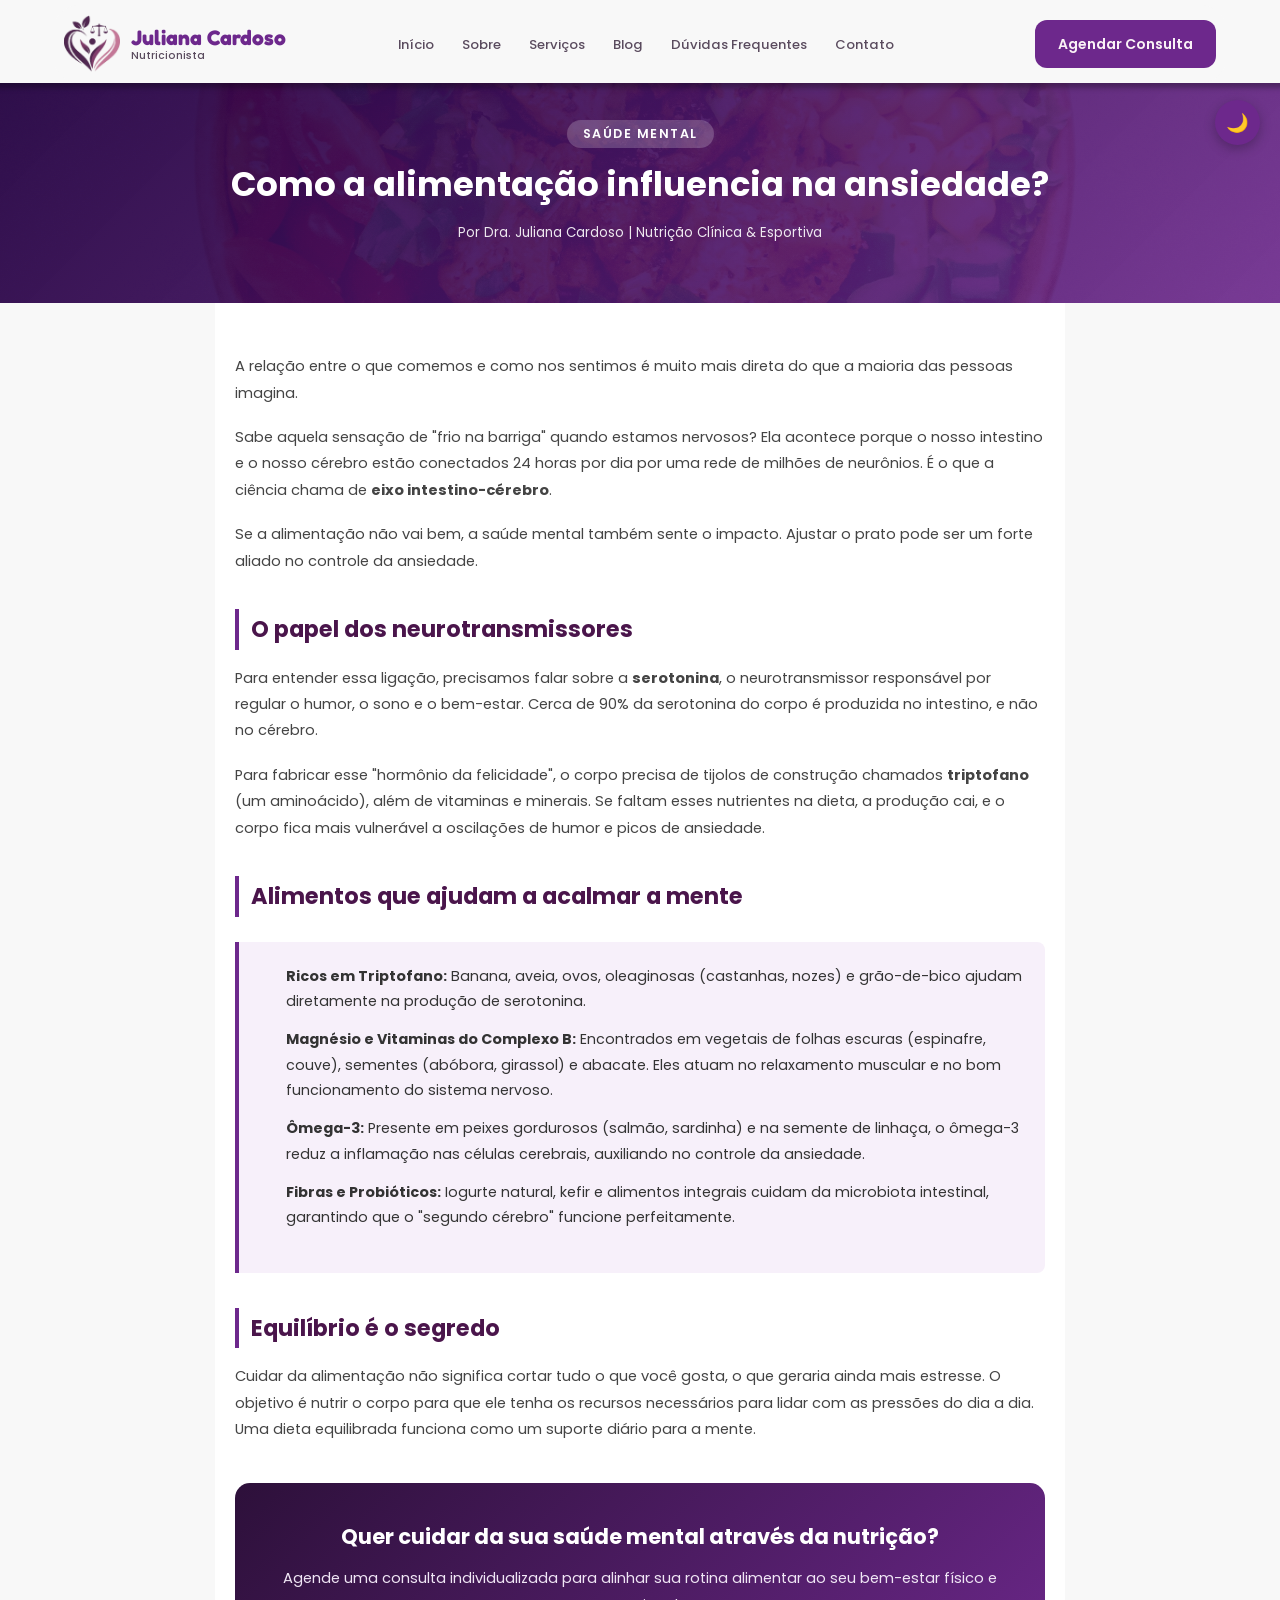
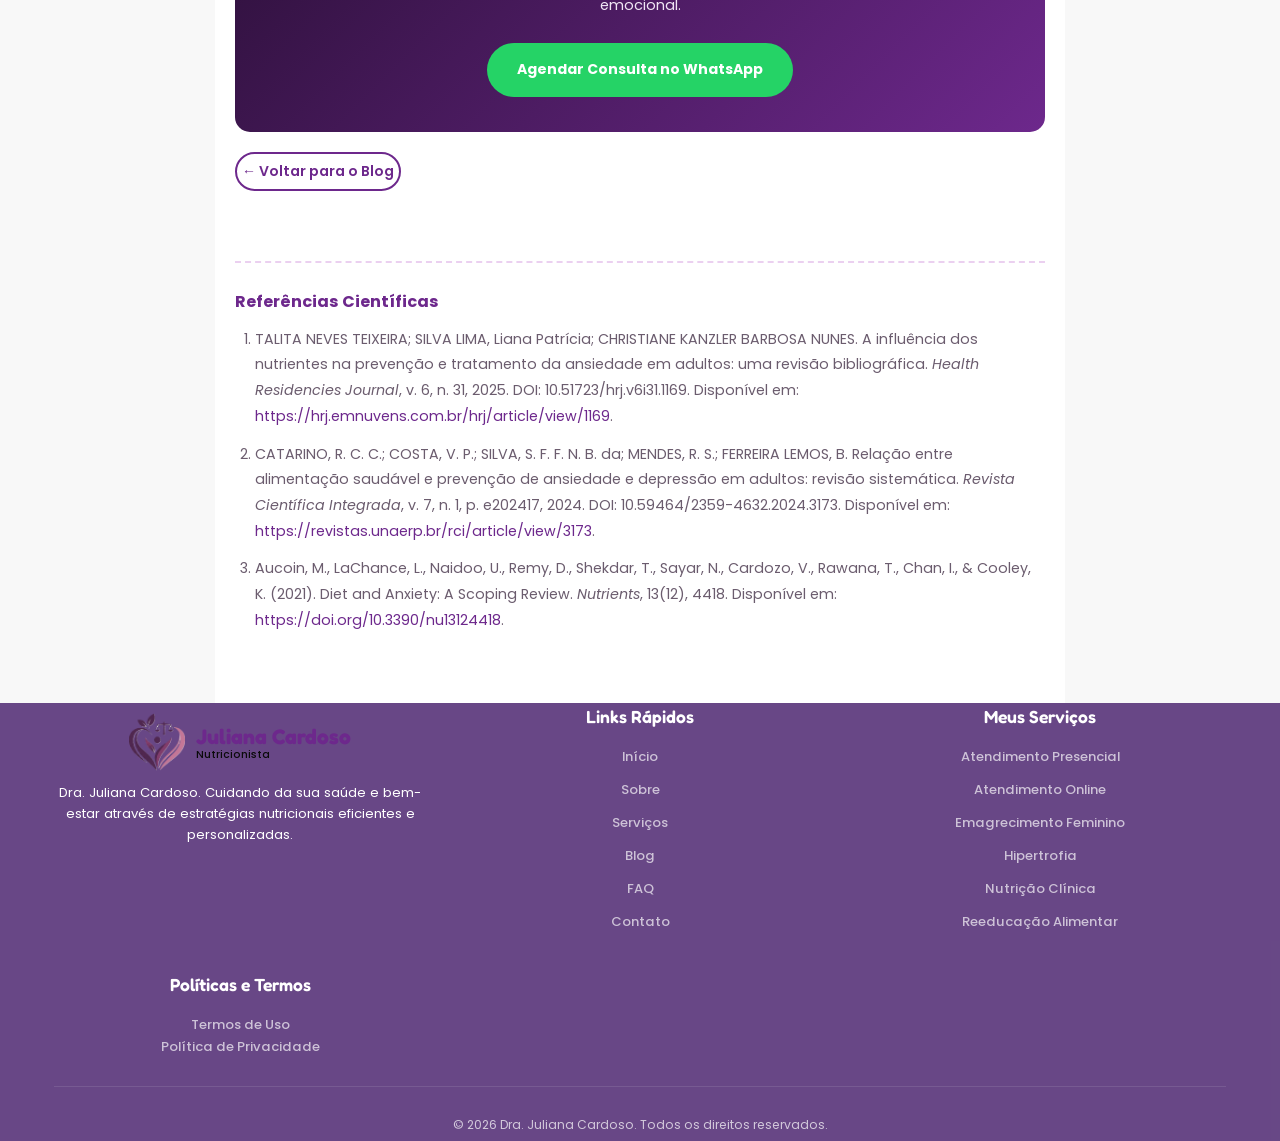
<file: artigo-ansiedade.html>
<!DOCTYPE html>
<html lang="pt-BR">

<head>
    <meta charset="UTF-8">
    <meta name="viewport" content="width=device-width, initial-scale=1.0">

    <title>Como a alimentação influencia na ansiedade? | Dra. Juliana Cardoso Nutricionista</title>
    <link rel="canonical" href="https://www.nutrijulianacardoso.com.br/artigo-ansiedade.html">
    <meta name="description"
        content="Entenda a relação entre a nutrição e o eixo intestino-cérebro no controle da ansiedade com a Dra. Juliana Cardoso.">

    <link rel="icon" href="assets/logo-transparente-pequena.png">

    <link rel="stylesheet" href="style0.5.css">

    <link rel="preconnect" href="https://fonts.googleapis.com">
    <link rel="preconnect" href="https://fonts.gstatic.com" crossorigin>
    <link
        href="https://fonts.googleapis.com/css2?family=Poppins:wght@300;400;500;600;700&family=Fredoka:wght@400;500;600;700&display=swap"
        rel="stylesheet">

    <style>
        .article-hero {
            background: linear-gradient(135deg, rgba(32, 0, 61, 0.95), rgba(109, 40, 140, 0.9)), url('assets/ansiedade.jpg') center/cover no-repeat;
            color: #ffffff;
            padding: 120px 0 60px;
            text-align: center;
        }

        .article-hero .section-label {
            background-color: rgba(255, 255, 255, 0.2);
            color: #fff;
            padding: 4px 16px;
            border-radius: 20px;
            font-size: 0.9rem;
            display: inline-block;
            margin-bottom: 15px;
        }

        .article-hero h1 {
            font-size: 2.4rem;
            margin-bottom: 15px;
            line-height: 1.3;
        }

        .article-hero .meta-info {
            font-size: 0.95rem;
            opacity: 0.9;
        }

        .article-container {
            max-width: 850px;
            margin: 0 auto;
            padding: 50px 20px;
            background-color: #ffffff;
            color: #333333;
            font-family: 'Poppins', sans-serif;
            line-height: 1.8;
        }

        .article-container h2 {
            color: #4a154b;
            font-size: 1.6rem;
            margin-top: 35px;
            margin-bottom: 15px;
            border-left: 4px solid #6d288c;
            padding-left: 12px;
        }

        .article-container h3 {
            color: #2d103a;
            font-size: 1.25rem;
            margin-top: 25px;
            margin-bottom: 10px;
        }

        .article-container p {
            margin-bottom: 18px;
            font-size: 1.05rem;
            color: #444;
        }

        .article-container ul, .article-container ol {
            margin-bottom: 20px;
            padding-left: 25px;
        }

        .article-container li {
            margin-bottom: 12px;
            font-size: 1.02rem;
        }

        .intro-grid {
            display: grid;
            grid-template-columns: 1fr;
            gap: 25px;
            align-items: center;
            margin-bottom: 30px;
        }

        @media (min-width: 768px) {
            .intro-grid {
                grid-template-columns: 1.8fr 1fr;
            }
        }

        .intro-img img {
            width: 40%;
            margin: 0 auto;
            border-radius: 12px;
            box-shadow: 0 4px 15px rgba(0,0,0,0.1);
            object-fit: cover;
        }

        .highlight-box {
            background-color: #f7f0fa;
            border-left: 4px solid #6d288c;
            padding: 22px;
            border-radius: 0 8px 8px 0;
            margin: 25px 0;
        }

        .cta-box {
            background: linear-gradient(135deg, #2d103a, #6d288c);
            color: #ffffff;
            padding: 35px;
            border-radius: 15px;
            text-align: center;
            margin-top: 40px;
        }

        .cta-box h3 {
            color: #ffffff;
            font-size: 1.5rem;
            margin-top: 0;
        }

        .cta-box p {
            color: #f0e6f5;
            margin-bottom: 25px;
        }

        .cta-box .btn {
            background-color: #25d366;
            color: #ffffff;
            font-weight: bold;
            padding: 12px 28px;
            border-radius: 30px;
            text-decoration: none;
            display: inline-block;
            transition: transform 0.2s, background-color 0.2s;
        }

        .cta-box .btn:hover {
            background-color: #1eb954;
            transform: translateY(-2px);
        }

        .references {
            margin-top: 50px;
            padding-top: 25px;
            border-top: 2px dashed #ebd0f0;
            font-size: 0.9rem;
            color: #6b5c6e;
        }

        .references h3 {
            color: #6d288c;
            font-size: 1.15rem;
            margin-top: 0;
        }

        .references ol {
            padding-left: 20px;
        }

        .references li {
            margin-bottom: 12px;
            word-break: break-word;
        }

        .back-link {
            display: inline-flex;
            align-items: center;
            gap: 8px;
            margin-bottom: 20px;
            color: #6d288c;
            font-weight: 600;
            text-decoration: none;
            margin-top: 20px;
            border: solid #6d288c 2px;
            border-radius: 30px;
            padding: 5px;
        }

        .back-link:hover {
          background-color: #6d288c;
          color:white;
        }
    </style>
</head>

<body>

    <header class="header" id="header">
        <div class="container">
            <div class="header-content">

                <a href="index.html#home" class="logo">
                    <span class="logo-icon"><img src="assets/logo-transparente-pequena.png" alt="Logo Dra. Juliana Cardoso"></span>
                    <span class="logo-text">
                        <span class="logo-name">Juliana Cardoso</span>
                        <span class="logo-tagline">Nutricionista</span>
                    </span>
                </a>

                <nav class="nav" id="nav-menu"> 
                    <ul class="nav-list">
                        <a href="index.html#home" class="logo logo-menu">
                            <span class="logo-icon"><img src="assets/logo-transparente-pequena.png" alt="Logo"></span>
                            <span class="logo-text">
                                <span class="logo-name">Juliana Cardoso</span>
                                <span class="logo-tagline">Nutricionista</span>
                            </span>
                        </a>
                        
                        <li><a href="index.html#home" class="nav-link">Início</a></li>
                        <li><a href="index.html#sobre" class="nav-link">Sobre</a></li>
                        <li><a href="index.html#servicos" class="nav-link">Serviços</a></li>
                        <li><a href="index.html#blog" class="nav-link">Blog</a></li>
                        <li><a href="index.html#faq" class="nav-link">Dúvidas Frequentes</a></li>
                        <li><a href="index.html#contato" class="nav-link">Contato</a></li>
                        <li><a href="https://wa.me/5591987416244?text=Olá,%20gostaria%20de%20agendar%20uma%20consulta." 
                            target="_blank" 
                            class="btn btn-primary btn-header btn-header-menu">Agendar Consulta</a></li>
                    </ul>
                </nav>

                <a href="https://wa.me/5591987416244?text=Olá,%20gostaria%20de%20agendar%20uma%20consulta." 
                target="_blank" 
                class="btn btn-primary btn-header"
                id="btn-agendar-header">Agendar Consulta</a>

                <button class="menu-toggle" id="menu-toggle" aria-label="Toggle menu">
                    <span></span>
                    <span></span>
                    <span></span>
                </button>
            </div>
        </div>
    </header>

    <!-- TOPO ROXO -->
    <section class="article-hero">
             <button id="theme-toggle" class="theme-toggle-btn" aria-label="Alternar tema">
    <span id="theme-toggle-icon">🌙</span>
</button>
        <div class="container">
            <span class="section-label">Saúde Mental</span>
            <h1>Como a alimentação influencia na ansiedade?</h1>
            <div class="meta-info">Por Dra. Juliana Cardoso | Nutrição Clínica & Esportiva</div>
        </div>
    </section>

    <main class="article-container">
      
                <p>A relação entre o que comemos e como nos sentimos é muito mais direta do que a maioria 
                    das pessoas imagina.</p>
                <p>Sabe aquela sensação de "frio na barriga" quando estamos nervosos? Ela acontece porque o
                    nosso intestino e o nosso cérebro estão conectados 24 horas por dia por uma rede de 
                    milhões de neurônios. É o que a ciência chama de <strong>eixo intestino-cérebro</strong>.</p>

        <p>Se a alimentação não vai bem, a saúde mental também sente o impacto. Ajustar o prato pode 
            ser um forte aliado no controle da ansiedade.</p>

        <h2>O papel dos neurotransmissores</h2>
        <p>Para entender essa ligação, precisamos falar sobre a <strong>serotonina</strong>, o neurotransmissor responsável por regular o humor, o sono e o bem-estar. Cerca de 90% da serotonina do corpo é produzida no intestino, e não no cérebro.</p>
        <p>Para fabricar esse "hormônio da felicidade", o corpo precisa de tijolos de construção chamados <strong>triptofano</strong> (um aminoácido), além de vitaminas e minerais. Se faltam esses nutrientes na dieta, a produção cai, e o corpo fica mais vulnerável a oscilações de humor e picos de ansiedade.</p>

        <h2>Alimentos que ajudam a acalmar a mente</h2>
        <div class="highlight-box">
            <ul>
                <li><strong>Ricos em Triptofano:</strong> Banana, aveia, ovos, oleaginosas (castanhas, nozes) e grão-de-bico ajudam diretamente na produção de serotonina.</li>
                <li><strong>Magnésio e Vitaminas do Complexo B:</strong> Encontrados em vegetais de folhas escuras (espinafre, couve), sementes (abóbora, girassol) e abacate. Eles atuam no relaxamento muscular e no bom funcionamento do sistema nervoso.</li>
                <li><strong>Ômega-3:</strong> Presente em peixes gordurosos (salmão, sardinha) e na semente de linhaça, o ômega-3 reduz a inflamação nas células cerebrais, auxiliando no controle da ansiedade.</li>
                <li><strong>Fibras e Probióticos:</strong> Iogurte natural, kefir e alimentos integrais cuidam da microbiota intestinal, garantindo que o "segundo cérebro" funcione perfeitamente.</li>
            </ul>
        </div>

        <h2>Equilíbrio é o segredo</h2>
        <p>Cuidar da alimentação não significa cortar tudo o que você gosta, o que geraria ainda mais estresse. O objetivo é nutrir o corpo para que ele tenha os recursos necessários para lidar com as pressões do dia a dia. Uma dieta equilibrada funciona como um suporte diário para a mente.</p>

        <!-- CTA Box -->
        <div class="cta-box">
            <h3>Quer cuidar da sua saúde mental através da nutrição?</h3>
            <p>Agende uma consulta individualizada para alinhar sua rotina alimentar ao seu bem-estar físico e emocional.</p>
            <a href="https://wa.me/5591987416244?text=Olá,%20li%20o%20artigo%20sobre%20alimentação%20e%20ansiedade%20e%20gostaria%20de%20agendar%20uma%20consulta." target="_blank" class="btn">Agendar Consulta no WhatsApp</a>
        </div>

          <a href="index.html#blog" class="back-link">← Voltar para o Blog</a>

        <!-- Referências -->
        <footer class="references">
            <h3>Referências Científicas</h3>
            <ol>
                <li>TALITA NEVES TEIXEIRA; SILVA LIMA, Liana Patrícia; CHRISTIANE KANZLER BARBOSA NUNES. A influência dos nutrientes na prevenção e tratamento da ansiedade em adultos: uma revisão bibliográfica. <em>Health Residencies Journal</em>, v. 6, n. 31, 2025. DOI: 10.51723/hrj.v6i31.1169. Disponível em: <a target="_blank" style="color: #6d288c;" href="https://hrj.emnuvens.com.br/hrj/article/view/1169">https://hrj.emnuvens.com.br/hrj/article/view/1169</a>.</li>
                <li>CATARINO, R. C. C.; COSTA, V. P.; SILVA, S. F. F. N. B. da; MENDES, R. S.; FERREIRA LEMOS, B. Relação entre alimentação saudável e prevenção de ansiedade e depressão em adultos: revisão sistemática. <em>Revista Científica Integrada</em>, v. 7, n. 1, p. e202417, 2024. DOI: 10.59464/2359-4632.2024.3173. Disponível em: <a style="color: #6d288c;" target="_blank" href="https://revistas.unaerp.br/rci/article/view/3173">https://revistas.unaerp.br/rci/article/view/3173</a>.</li>
                <li>Aucoin, M., LaChance, L., Naidoo, U., Remy, D., Shekdar, T., Sayar, N., Cardozo, V., Rawana, T., Chan, I., & Cooley, K. (2021). Diet and Anxiety: A Scoping Review. <em>Nutrients</em>, 13(12), 4418. Disponível em: <a target="_blank" style="color: #6d288c;" href="https://doi.org/10.3390/nu13124418">https://doi.org/10.3390/nu13124418</a>.</li>
            </ol>
        </footer>
    </main>

    <footer class="footer" id="footer">
        <div class="container">
            <div class="footer-content">

                <div class="footer-col">
                    <div style="border-radius: 20px;" class="footer-logo">
                        <span class="logo-icon"><img style="border-radius: 20px;" src="assets/logo-transparente-pequena.png" alt="Logo"></span>
                        <span class="logo-text">
                            <span class="logo-name">Juliana Cardoso</span>
                            <span class="logo-tagline" style="color: black;">Nutricionista</span>
                        </span>
                    </div>
                    <p class="footer-description">
                        Dra. Juliana Cardoso. Cuidando da sua saúde e bem-estar através de estratégias nutricionais eficientes e personalizadas.
                    </p>
                </div>

                <div class="footer-col">
                    <h3 class="footer-title">Links Rápidos</h3>
                    <ul class="footer-links">
                        <li><a href="index.html#home">Início</a></li>
                        <li><a href="index.html#sobre">Sobre</a></li>
                        <li><a href="index.html#servicos">Serviços</a></li>
                        <li><a href="index.html#blog">Blog</a></li>
                        <li><a href="index.html#faq">FAQ</a></li>
                        <li><a href="index.html#contato">Contato</a></li>
                    </ul>
                </div>

                <div class="footer-col">
                    <h3 class="footer-title">Meus Serviços</h3>
                    <ul class="footer-links">
                        <li><a href="index.html#servicos">Atendimento Presencial</a></li>
                        <li><a href="index.html#servicos">Atendimento Online</a></li>
                        <li><a href="index.html#servicos">Emagrecimento Feminino</a></li>
                        <li><a href="index.html#servicos">Hipertrofia</a></li>
                        <li><a href="index.html#servicos">Nutrição Clínica</a></li>
                        <li><a href="index.html#servicos">Reeducação Alimentar</a></li>
                    </ul>
                </div>

                <div class="footer-col">
                    <h3 class="footer-title">Políticas e Termos</h3>
                    <ul class="footer-links">
                        <a class="termos" href="termos-de-uso.html">Termos de Uso</a> <br>
                        <a class="politica" href="politica-de-privacidade.html">Política de Privacidade</a>
                    </ul>
                </div>
            </div>

            <div class="footer-bottom">
                <p style="color: rgba(255, 255, 255, 0.7);">&copy; 2026 Dra. Juliana Cardoso. Todos os direitos reservados.</p>
            
            </div>
        </div>
    </footer>

    

    <script src="script0.4.js"></script>

</body>

</html>
</file>
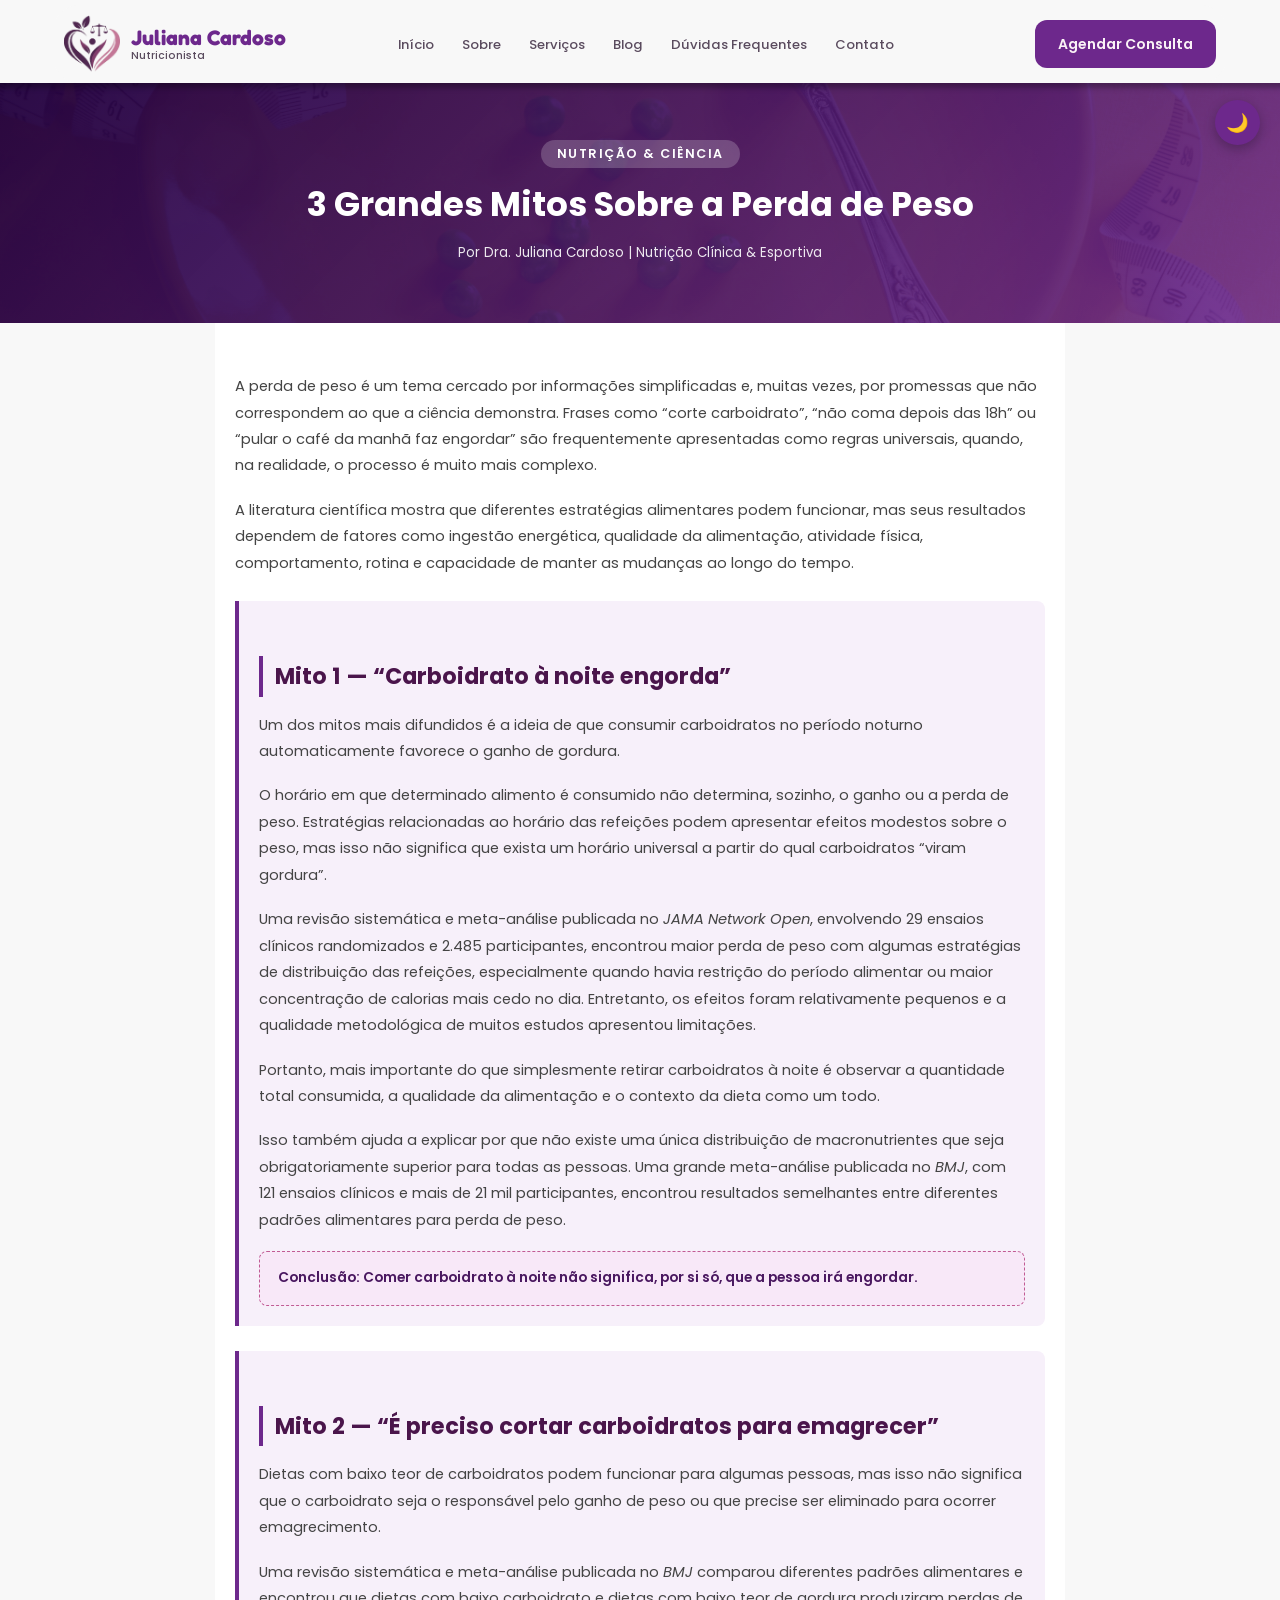
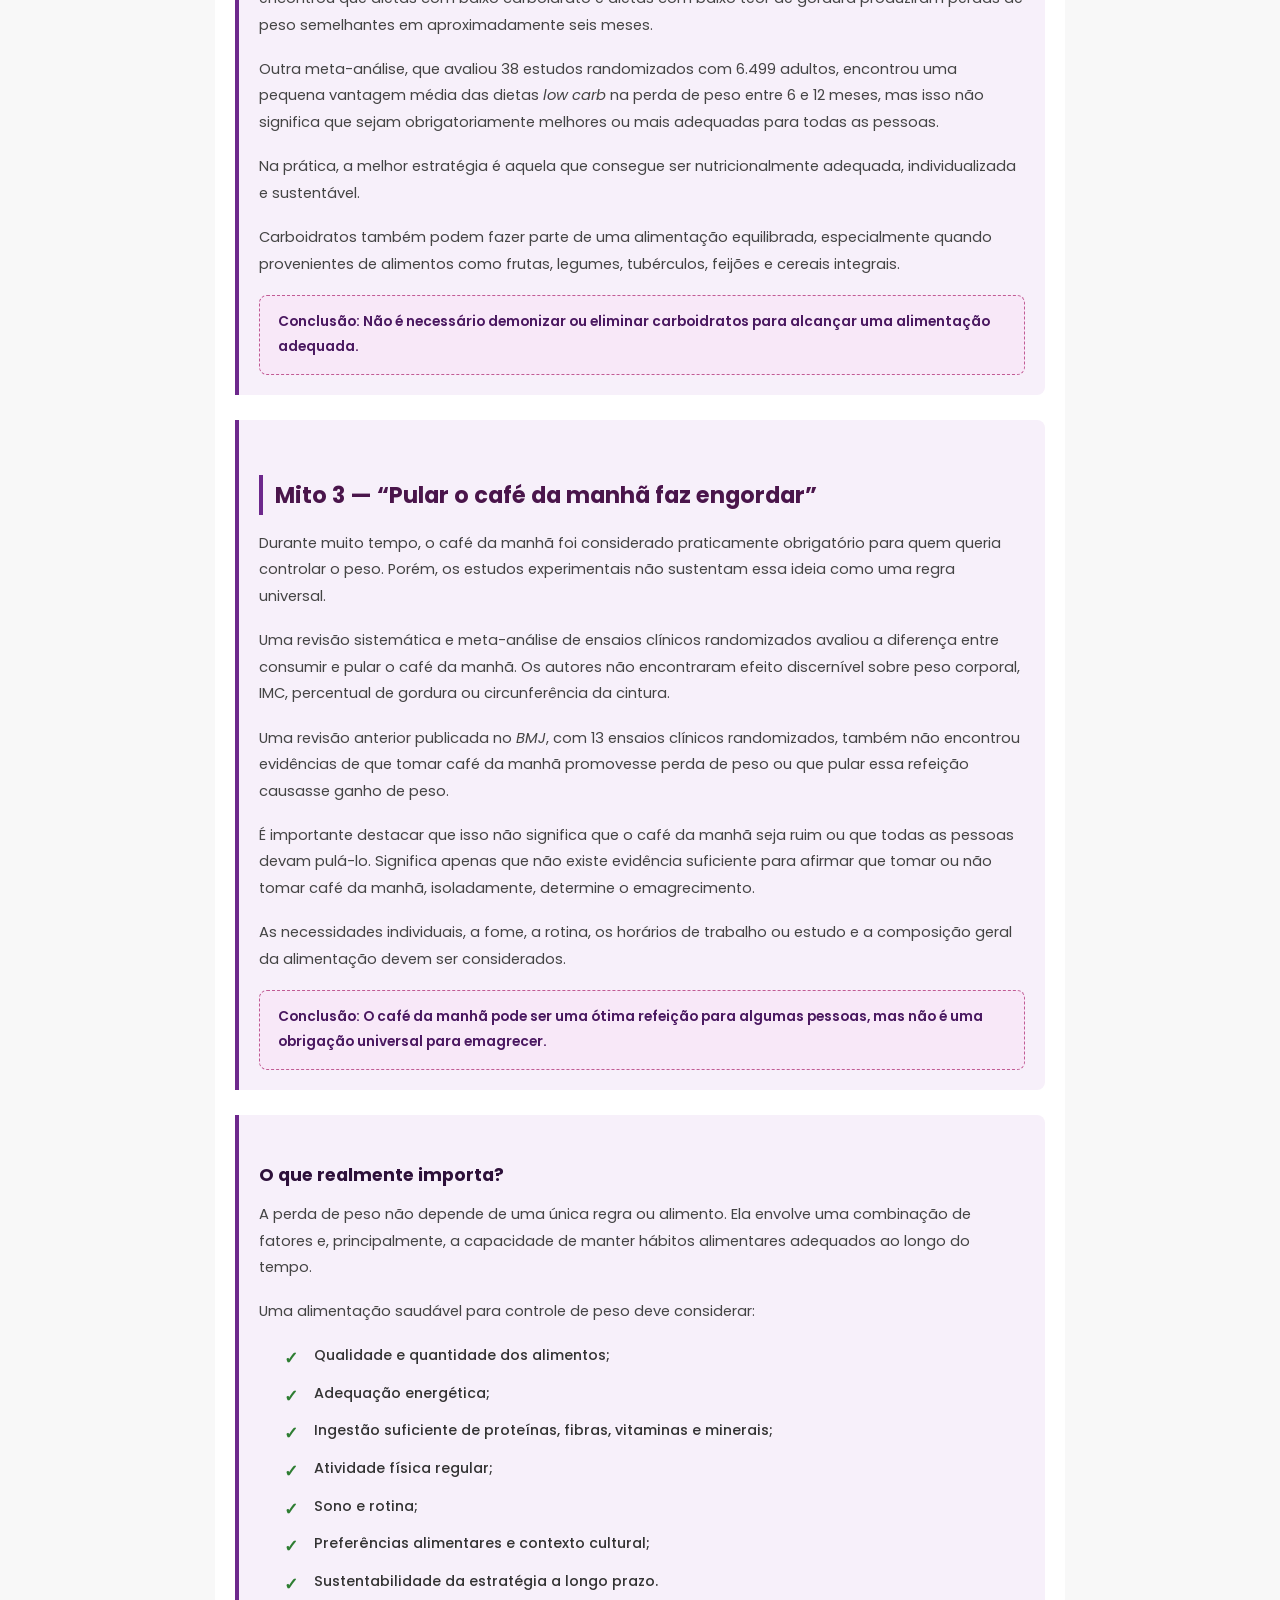
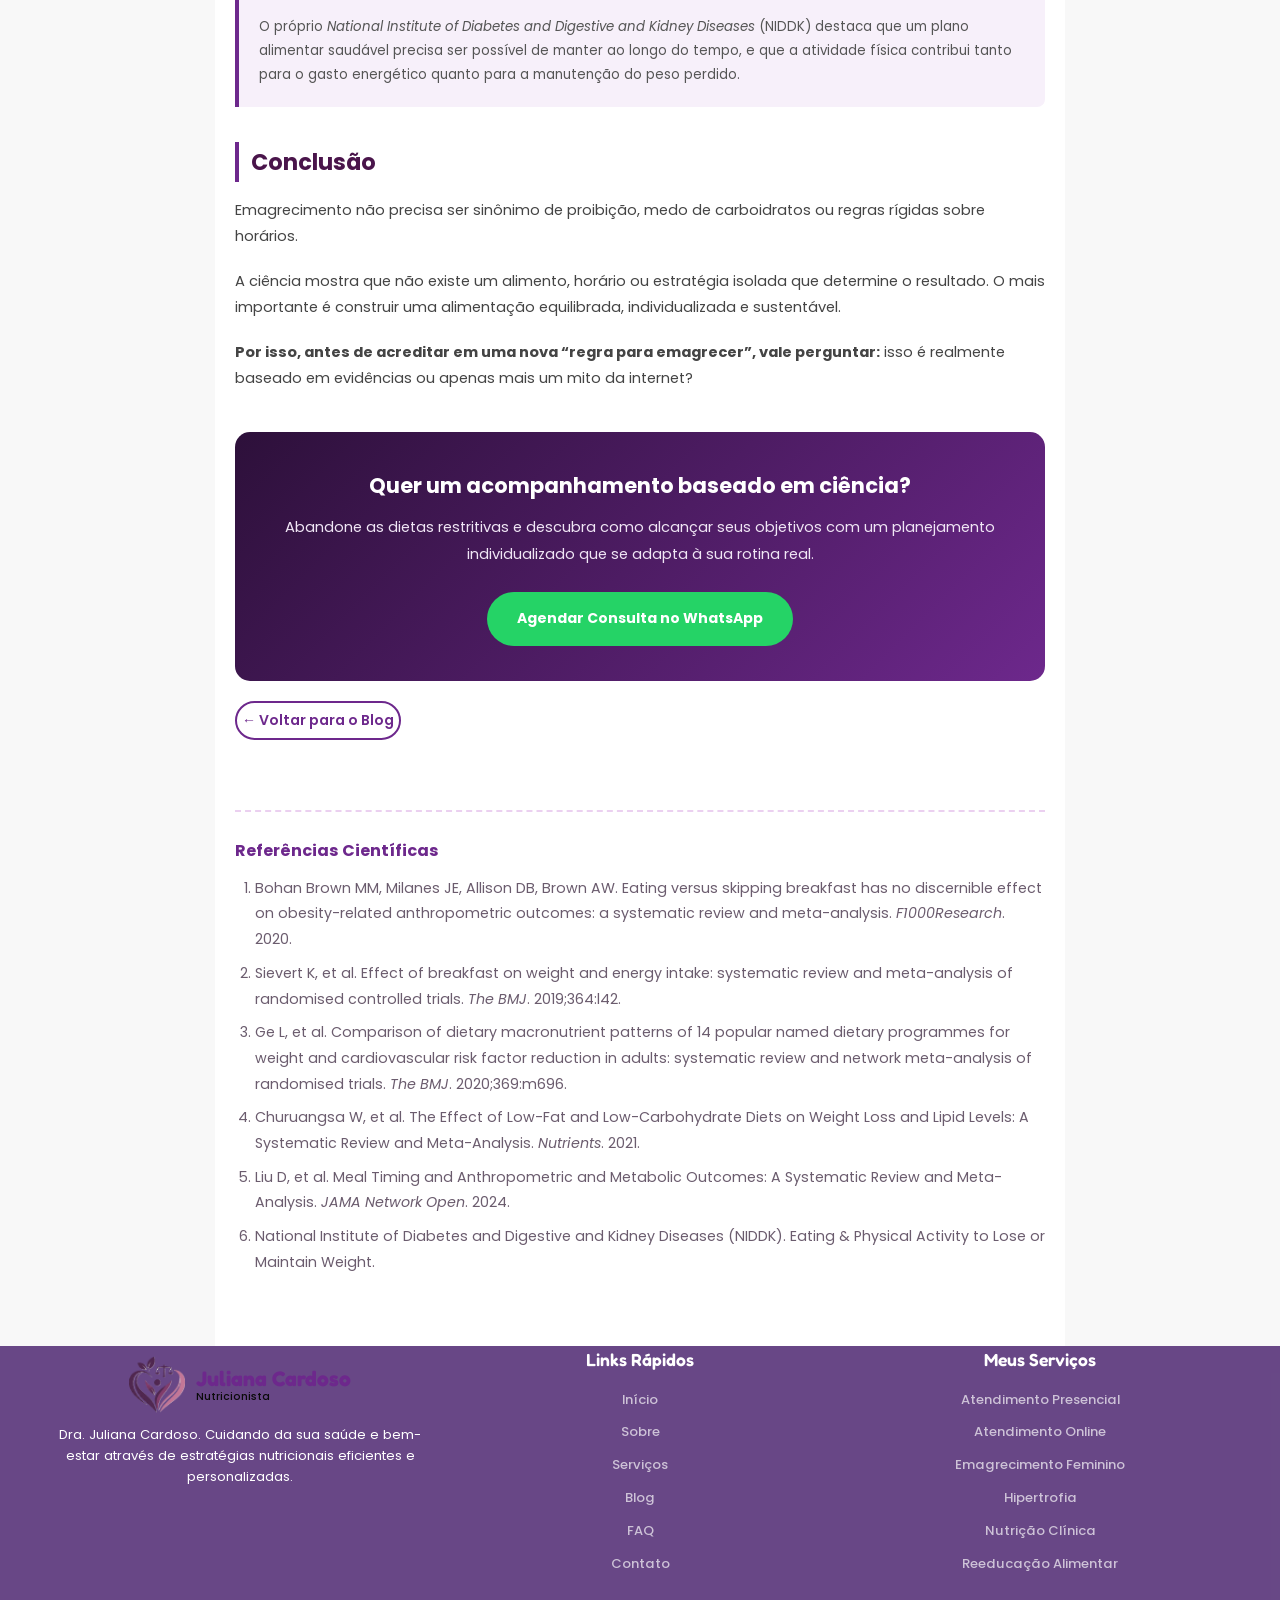
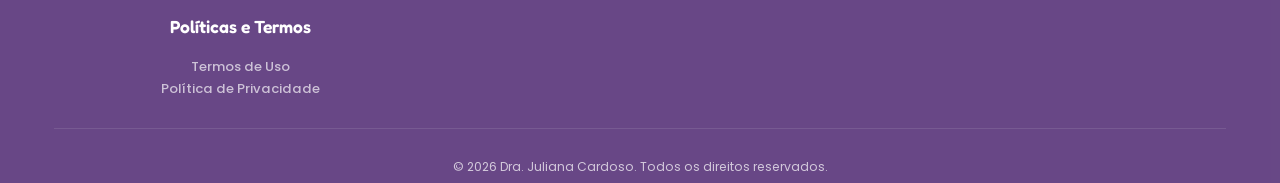
<file: artigo-mitos.html>
<!DOCTYPE html>
<html lang="pt-BR">

<head>
    <meta charset="UTF-8">
    <meta name="viewport" content="width=device-width, initial-scale=1.0">

    <title>3 Grandes Mitos Sobre a Perda de Peso | Dra. Juliana Cardoso Nutricionista</title>
    <link rel="canonical" href="https://www.nutrijulianacardoso.com.br/artigo-mitos.html">
    <meta name="description"
        content="Descubra a verdade por trás dos 3 maiores mitos sobre perda de peso com evidências científicas e dicas da Dra. Juliana Cardoso.">

    <link rel="icon" href="assets/logo-transparente-pequena.png">

    <link rel="stylesheet" href="style0.5.css">

    <link rel="preconnect" href="https://fonts.googleapis.com">
    <link rel="preconnect" href="https://fonts.gstatic.com" crossorigin>
    <link
        href="https://fonts.googleapis.com/css2?family=Poppins:wght@300;400;500;600;700&family=Fredoka:wght@400;500;600;700&display=swap"
        rel="stylesheet">

    <style>
        .article-hero {
            background: linear-gradient(135deg, rgba(32, 0, 61, 0.95), rgba(109, 40, 140, 0.9)), url('assets/mitos.jpg') center/cover no-repeat;
            color: #ffffff;
            padding: 140px 0 60px;
            text-align: center;
        }

        .article-hero .section-label {
            background-color: rgba(255, 255, 255, 0.2);
            color: #fff;
            padding: 4px 16px;
            border-radius: 20px;
            font-size: 0.9rem;
            display: inline-block;
            margin-bottom: 15px;
        }

        .article-hero h1 {
            font-size: 2.4rem;
            margin-bottom: 15px;
            line-height: 1.3;
        }

        .article-hero .meta-info {
            font-size: 0.95rem;
            opacity: 0.9;
        }

        .article-container {
            max-width: 850px;
            margin: 0 auto;
            padding: 50px 20px;
            background-color: #ffffff;
            color: #333333;
            font-family: 'Poppins', sans-serif;
            line-height: 1.8;
        }

        .article-container h2 {
            color: #4a154b;
            font-size: 1.6rem;
            margin-top: 35px;
            margin-bottom: 15px;
            border-left: 4px solid #6d288c;
            padding-left: 12px;
        }

        .article-container h3 {
            color: #2d103a;
            font-size: 1.25rem;
            margin-top: 25px;
            margin-bottom: 10px;
        }

        .article-container p {
            margin-bottom: 18px;
            font-size: 1.05rem;
            color: #444;
        }

        .article-container ul, .article-container ol {
            margin-bottom: 20px;
            padding-left: 25px;
        }

        .article-container li {
            margin-bottom: 8px;
            font-size: 1.02rem;
        }

        .highlight-box {
            background-color: #f7f0fa;
            border-left: 4px solid #6d288c;
            padding: 20px;
            border-radius: 0 8px 8px 0;
            margin: 25px 0;
        }

        .myth-card {
            background-color: #faf7fc;
            border: 1px solid #ebd0f0;
            border-left: 5px solid #c15b94;
            padding: 28px;
            border-radius: 12px;
            margin: 30px 0;
        }

        .myth-card h2 {
            margin-top: 0;
            border-left: none;
            padding-left: 0;
            color: #6d288c;
        }

        .conclusion-box {
            background-color: #f8e8f8;
            color: #4a1860;
            border: 1px dashed #c15b94;
            padding: 14px 18px;
            border-radius: 8px;
            font-weight: 600;
            font-size: 0.98rem;
            margin-top: 15px;
        }

        .checklist-box {
            background-color: #f0faf4;
            border: 1px solid #c6e6d2;
            padding: 25px;
            border-radius: 12px;
            margin: 30px 0;
        }

        .checklist-box h3 {
            color: #1e6b37;
            margin-top: 0;
        }

        .checklist-list {
            list-style: none;
            padding-left: 0;
        }

        .checklist-list li {
            position: relative;
            padding-left: 30px;
            margin-bottom: 12px;
            font-weight: 500;
        }

        .checklist-list li::before {
            content: "✓";
            position: absolute;
            left: 0;
            top: 0;
            color: #2e7d32;
            font-size: 1.2rem;
            font-weight: bold;
        }

        .cta-box {
            background: linear-gradient(135deg, #2d103a, #6d288c);
            color: #ffffff;
            padding: 35px;
            border-radius: 15px;
            text-align: center;
            margin-top: 40px;
        }

        .cta-box h3 {
            color: #ffffff;
            font-size: 1.5rem;
            margin-top: 0;
        }

        .cta-box p {
            color: #f0e6f5;
            margin-bottom: 25px;
        }

        .cta-box .btn {
            background-color: #25d366;
            color: #ffffff;
            font-weight: bold;
            padding: 12px 28px;
            border-radius: 30px;
            text-decoration: none;
            display: inline-block;
            transition: transform 0.2s, background-color 0.2s;
        }

        .cta-box .btn:hover {
            background-color: #1eb954;
            transform: translateY(-2px);
        }

        .references {
            margin-top: 50px;
            padding-top: 25px;
            border-top: 2px dashed #ebd0f0;
            font-size: 0.9rem;
            color: #6b5c6e;
        }

        .references h3 {
            color: #6d288c;
            font-size: 1.15rem;
            margin-top: 0;
        }

        .references ol {
            padding-left: 20px;
        }

        .references li {
            margin-bottom: 8px;
        }

         .back-link {
            display: inline-flex;
            align-items: center;
            gap: 8px;
            margin-bottom: 20px;
            color: #6d288c;
            font-weight: 600;
            text-decoration: none;
            margin-top: 20px;
            border: solid #6d288c 2px;
            border-radius: 30px;
            padding: 5px;
        }

        .back-link:hover {
          background-color: #6d288c;
          color:white;
        }
    </style>
</head>

<body>

    <header class="header" id="header">
        <div class="container">
            <div class="header-content">

                <a href="index.html#home" class="logo">
                    <span class="logo-icon"><img src="assets/logo-transparente-pequena.png" alt="Logo Dra. Juliana Cardoso"></span>
                    <span class="logo-text">
                        <span class="logo-name">Juliana Cardoso</span>
                        <span class="logo-tagline">Nutricionista</span>
                    </span>
                </a>

                <nav class="nav" id="nav-menu"> 
                    <ul class="nav-list">
                        <a href="index.html#home" class="logo logo-menu">
                            <span class="logo-icon"><img src="assets/logo-transparente-pequena.png" alt="Logo"></span>
                            <span class="logo-text">
                                <span class="logo-name">Juliana Cardoso</span>
                                <span class="logo-tagline">Nutricionista</span>
                            </span>
                        </a>
                        
                        <li><a href="index.html#home" class="nav-link">Início</a></li>
                        <li><a href="index.html#sobre" class="nav-link">Sobre</a></li>
                        <li><a href="index.html#servicos" class="nav-link">Serviços</a></li>
                        <li><a href="index.html#blog" class="nav-link">Blog</a></li>
                        <li><a href="index.html#faq" class="nav-link">Dúvidas Frequentes</a></li>
                        <li><a href="index.html#contato" class="nav-link">Contato</a></li>
                        <li><a href="https://wa.me/5591987416244?text=Olá,%20gostaria%20de%20agendar%20uma%20consulta." 
                            target="_blank" 
                            class="btn btn-primary btn-header btn-header-menu">Agendar Consulta</a></li>
                    </ul>
                </nav>

                <a href="https://wa.me/5591987416244?text=Olá,%20gostaria%20de%20agendar%20uma%20consulta." 
                target="_blank" 
                class="btn btn-primary btn-header"
                id="btn-agendar-header">Agendar Consulta</a>

                <button class="menu-toggle" id="menu-toggle" aria-label="Toggle menu">
                    <span></span>
                    <span></span>
                    <span></span>
                </button>
            </div>
        </div>
    </header>

    <!-- TOPO ROXO -->
    <section class="article-hero">
        <div class="container">
            <span class="section-label">Nutrição & Ciência</span>
            <h1>3 Grandes Mitos Sobre a Perda de Peso</h1>
            <div class="meta-info">Por Dra. Juliana Cardoso | Nutrição Clínica & Esportiva</div>
        </div>
    </section>

    <main class="article-container">
       
                  <button id="theme-toggle" class="theme-toggle-btn" aria-label="Alternar tema">
    <span id="theme-toggle-icon">🌙</span>
</button>

        <p>A perda de peso é um tema cercado por informações simplificadas e, muitas vezes, por promessas que não correspondem ao que a ciência demonstra. Frases como “corte carboidrato”, “não coma depois das 18h” ou “pular o café da manhã faz engordar” são frequentemente apresentadas como regras universais, quando, na realidade, o processo é muito mais complexo.</p>

        <p>A literatura científica mostra que diferentes estratégias alimentares podem funcionar, mas seus resultados dependem de fatores como ingestão energética, qualidade da alimentação, atividade física, comportamento, rotina e capacidade de manter as mudanças ao longo do tempo.</p>

        <!-- Mito 1 -->
        <article class="highlight-box">
            <h2>Mito 1 — “Carboidrato à noite engorda”</h2>
            <p>Um dos mitos mais difundidos é a ideia de que consumir carboidratos no período noturno automaticamente favorece o ganho de gordura.</p>
            <p>O horário em que determinado alimento é consumido não determina, sozinho, o ganho ou a perda de peso. Estratégias relacionadas ao horário das refeições podem apresentar efeitos modestos sobre o peso, mas isso não significa que exista um horário universal a partir do qual carboidratos “viram gordura”.</p>
            <p>Uma revisão sistemática e meta-análise publicada no <em>JAMA Network Open</em>, envolvendo 29 ensaios clínicos randomizados e 2.485 participantes, encontrou maior perda de peso com algumas estratégias de distribuição das refeições, especialmente quando havia restrição do período alimentar ou maior concentração de calorias mais cedo no dia. Entretanto, os efeitos foram relativamente pequenos e a qualidade metodológica de muitos estudos apresentou limitações.</p>
            <p>Portanto, mais importante do que simplesmente retirar carboidratos à noite é observar a quantidade total consumida, a qualidade da alimentação e o contexto da dieta como um todo.</p>
            <p>Isso também ajuda a explicar por que não existe uma única distribuição de macronutrientes que seja obrigatoriamente superior para todas as pessoas. Uma grande meta-análise publicada no <em>BMJ</em>, com 121 ensaios clínicos e mais de 21 mil participantes, encontrou resultados semelhantes entre diferentes padrões alimentares para perda de peso.</p>
            <div class="conclusion-box">
                Conclusão: Comer carboidrato à noite não significa, por si só, que a pessoa irá engordar.
            </div>
        </article>

        <!-- Mito 2 -->
        <article class="highlight-box">
            <h2>Mito 2 — “É preciso cortar carboidratos para emagrecer”</h2>
            <p>Dietas com baixo teor de carboidratos podem funcionar para algumas pessoas, mas isso não significa que o carboidrato seja o responsável pelo ganho de peso ou que precise ser eliminado para ocorrer emagrecimento.</p>
            <p>Uma revisão sistemática e meta-análise publicada no <em>BMJ</em> comparou diferentes padrões alimentares e encontrou que dietas com baixo carboidrato e dietas com baixo teor de gordura produziram perdas de peso semelhantes em aproximadamente seis meses.</p>
            <p>Outra meta-análise, que avaliou 38 estudos randomizados com 6.499 adultos, encontrou uma pequena vantagem média das dietas <em>low carb</em> na perda de peso entre 6 e 12 meses, mas isso não significa que sejam obrigatoriamente melhores ou mais adequadas para todas as pessoas.</p>
            <p>Na prática, a melhor estratégia é aquela que consegue ser nutricionalmente adequada, individualizada e sustentável.</p>
            <p>Carboidratos também podem fazer parte de uma alimentação equilibrada, especialmente quando provenientes de alimentos como frutas, legumes, tubérculos, feijões e cereais integrais.</p>
            <div class="conclusion-box">
                Conclusão: Não é necessário demonizar ou eliminar carboidratos para alcançar uma alimentação adequada.
            </div>
        </article>

        <!-- Mito 3 -->
        <article class="highlight-box">
            <h2>Mito 3 — “Pular o café da manhã faz engordar”</h2>
            <p>Durante muito tempo, o café da manhã foi considerado praticamente obrigatório para quem queria controlar o peso. Porém, os estudos experimentais não sustentam essa ideia como uma regra universal.</p>
            <p>Uma revisão sistemática e meta-análise de ensaios clínicos randomizados avaliou a diferença entre consumir e pular o café da manhã. Os autores não encontraram efeito discernível sobre peso corporal, IMC, percentual de gordura ou circunferência da cintura.</p>
            <p>Uma revisão anterior publicada no <em>BMJ</em>, com 13 ensaios clínicos randomizados, também não encontrou evidências de que tomar café da manhã promovesse perda de peso ou que pular essa refeição causasse ganho de peso.</p>
            <p>É importante destacar que isso não significa que o café da manhã seja ruim ou que todas as pessoas devam pulá-lo. Significa apenas que não existe evidência suficiente para afirmar que tomar ou não tomar café da manhã, isoladamente, determine o emagrecimento.</p>
            <p>As necessidades individuais, a fome, a rotina, os horários de trabalho ou estudo e a composição geral da alimentação devem ser considerados.</p>
            <div class="conclusion-box">
                Conclusão: O café da manhã pode ser uma ótima refeição para algumas pessoas, mas não é uma obrigação universal para emagrecer.
            </div>
        </article>

        <!-- O que realmente importa -->
        <div class="highlight-box">
            <h3>O que realmente importa?</h3>
            <p>A perda de peso não depende de uma única regra ou alimento.  Ela envolve 
                uma combinação de fatores e, principalmente, 
                a capacidade de manter hábitos alimentares adequados ao longo do tempo. </p>
                
                <p>Uma alimentação saudável para controle 
                de peso deve considerar:</p>
            <ul class="checklist-list">
                <li>Qualidade e quantidade dos alimentos;</li>
                <li>Adequação energética;</li>
                <li>Ingestão suficiente de proteínas, fibras, vitaminas e minerais;</li>
                <li>Atividade física regular;</li>
                <li>Sono e rotina;</li>
                <li>Preferências alimentares e contexto cultural;</li>
                <li>Sustentabilidade da estratégia a longo prazo.</li>
            </ul>
            <p style="margin-bottom: 0; font-size: 0.95rem; color: #555;">
                O próprio <em>National Institute of Diabetes and Digestive and Kidney Diseases</em> (NIDDK) destaca que 
                um plano alimentar saudável precisa ser possível de manter ao longo do tempo, e 
                que a atividade física contribui tanto 
                para o gasto energético quanto para a manutenção do peso perdido.
            </p>
        </div>

        <h2>Conclusão</h2>
        <p>Emagrecimento não precisa ser sinônimo de proibição, medo de carboidratos ou regras rígidas sobre horários.</p>
        <p>A ciência mostra que não existe um alimento, horário ou estratégia isolada que determine o resultado. O mais importante é construir uma alimentação equilibrada, individualizada e sustentável.</p>
        <p><strong>Por isso, antes de acreditar em uma nova “regra para emagrecer”, vale perguntar:</strong> isso é realmente baseado em evidências ou apenas mais um mito da internet?</p>

        <!-- CTA Box -->
        <div class="cta-box">
            <h3>Quer um acompanhamento baseado em ciência?</h3>
            <p>Abandone as dietas restritivas e descubra como alcançar seus objetivos com um planejamento individualizado que se adapta à sua rotina real.</p>
            <a href="https://wa.me/5591987416244?text=Olá,%20li%20o%20artigo%20sobre%20os%20mitos%20do%20emagrecimento%20e%20gostaria%20de%20agendar%20uma%20consulta." target="_blank" class="btn">Agendar Consulta no WhatsApp</a>
        </div>

         <a href="index.html#blog" class="back-link">← Voltar para o Blog</a>

        <!-- Referências -->
        <footer class="references">
            <h3>Referências Científicas</h3>
            <ol>
                <li>Bohan Brown MM, Milanes JE, Allison DB, Brown AW. Eating versus 
                    skipping breakfast has no discernible effect on obesity-related 
                    anthropometric outcomes: a systematic review and meta-analysis. <em>F1000Research</em>. 2020.</li>
                <li>Sievert K, et al. Effect of breakfast on weight and energy intake: systematic review and meta-analysis of randomised controlled trials. <em>The BMJ</em>. 2019;364:l42.</li>
                <li>Ge L, et al. Comparison of dietary macronutrient patterns of 14 popular named dietary programmes for weight and cardiovascular risk factor reduction in adults: systematic review and network meta-analysis of randomised trials. <em>The BMJ</em>. 2020;369:m696.</li>
                <li>Churuangsa W, et al. The Effect of Low-Fat and Low-Carbohydrate Diets on Weight Loss and Lipid Levels: A Systematic Review and Meta-Analysis. <em>Nutrients</em>. 2021.</li>
                <li>Liu D, et al. Meal Timing and Anthropometric and Metabolic Outcomes: A Systematic Review and Meta-Analysis. <em>JAMA Network Open</em>. 2024.</li>
                <li>National Institute of Diabetes and Digestive and Kidney Diseases (NIDDK). Eating & Physical Activity to Lose or Maintain Weight.</li>
            </ol>
        </footer>
    </main>

    <footer class="footer" id="footer">
        <div class="container">
            <div class="footer-content">

                <div class="footer-col">
                    <div style="border-radius: 20px;" class="footer-logo">
                        <span class="logo-icon"><img style="border-radius: 20px;" src="assets/logo-transparente-pequena.png" alt="Logo"></span>
                        <span class="logo-text">
                            <span class="logo-name">Juliana Cardoso</span>
                            <span class="logo-tagline" style="color: black;">Nutricionista</span>
                        </span>
                    </div>
                    <p class="footer-description">
                        Dra. Juliana Cardoso. Cuidando da sua saúde e bem-estar através de estratégias nutricionais eficientes e personalizadas.
                    </p>
                </div>

                <div class="footer-col">
                    <h3 class="footer-title">Links Rápidos</h3>
                    <ul class="footer-links">
                        <li><a href="index.html#home">Início</a></li>
                        <li><a href="index.html#sobre">Sobre</a></li>
                        <li><a href="index.html#servicos">Serviços</a></li>
                        <li><a href="index.html#blog">Blog</a></li>
                        <li><a href="index.html#faq">FAQ</a></li>
                        <li><a href="index.html#contato">Contato</a></li>
                    </ul>
                </div>

                <div class="footer-col">
                    <h3 class="footer-title">Meus Serviços</h3>
                    <ul class="footer-links">
                        <li><a href="index.html#servicos">Atendimento Presencial</a></li>
                        <li><a href="index.html#servicos">Atendimento Online</a></li>
                        <li><a href="index.html#servicos">Emagrecimento Feminino</a></li>
                        <li><a href="index.html#servicos">Hipertrofia</a></li>
                        <li><a href="index.html#servicos">Nutrição Clínica</a></li>
                        <li><a href="index.html#servicos">Reeducação Alimentar</a></li>
                    </ul>
                </div>

                <div class="footer-col">
                    <h3 class="footer-title">Políticas e Termos</h3>
                    <ul class="footer-links">
                        <a class="termos" href="termos-de-uso.html">Termos de Uso</a> <br>
                        <a class="politica" href="politica-de-privacidade.html">Política de Privacidade</a>
                    </ul>
                </div>
            </div>

            <div class="footer-bottom">
                <p style="color: rgba(255, 255, 255, 0.7);">&copy; 2026 Dra. Juliana Cardoso. Todos os direitos reservados.</p>
             
            </div>
        </div>
    </footer>

    <script src="script0.4.js"></script>

</body>

</html>
</file>
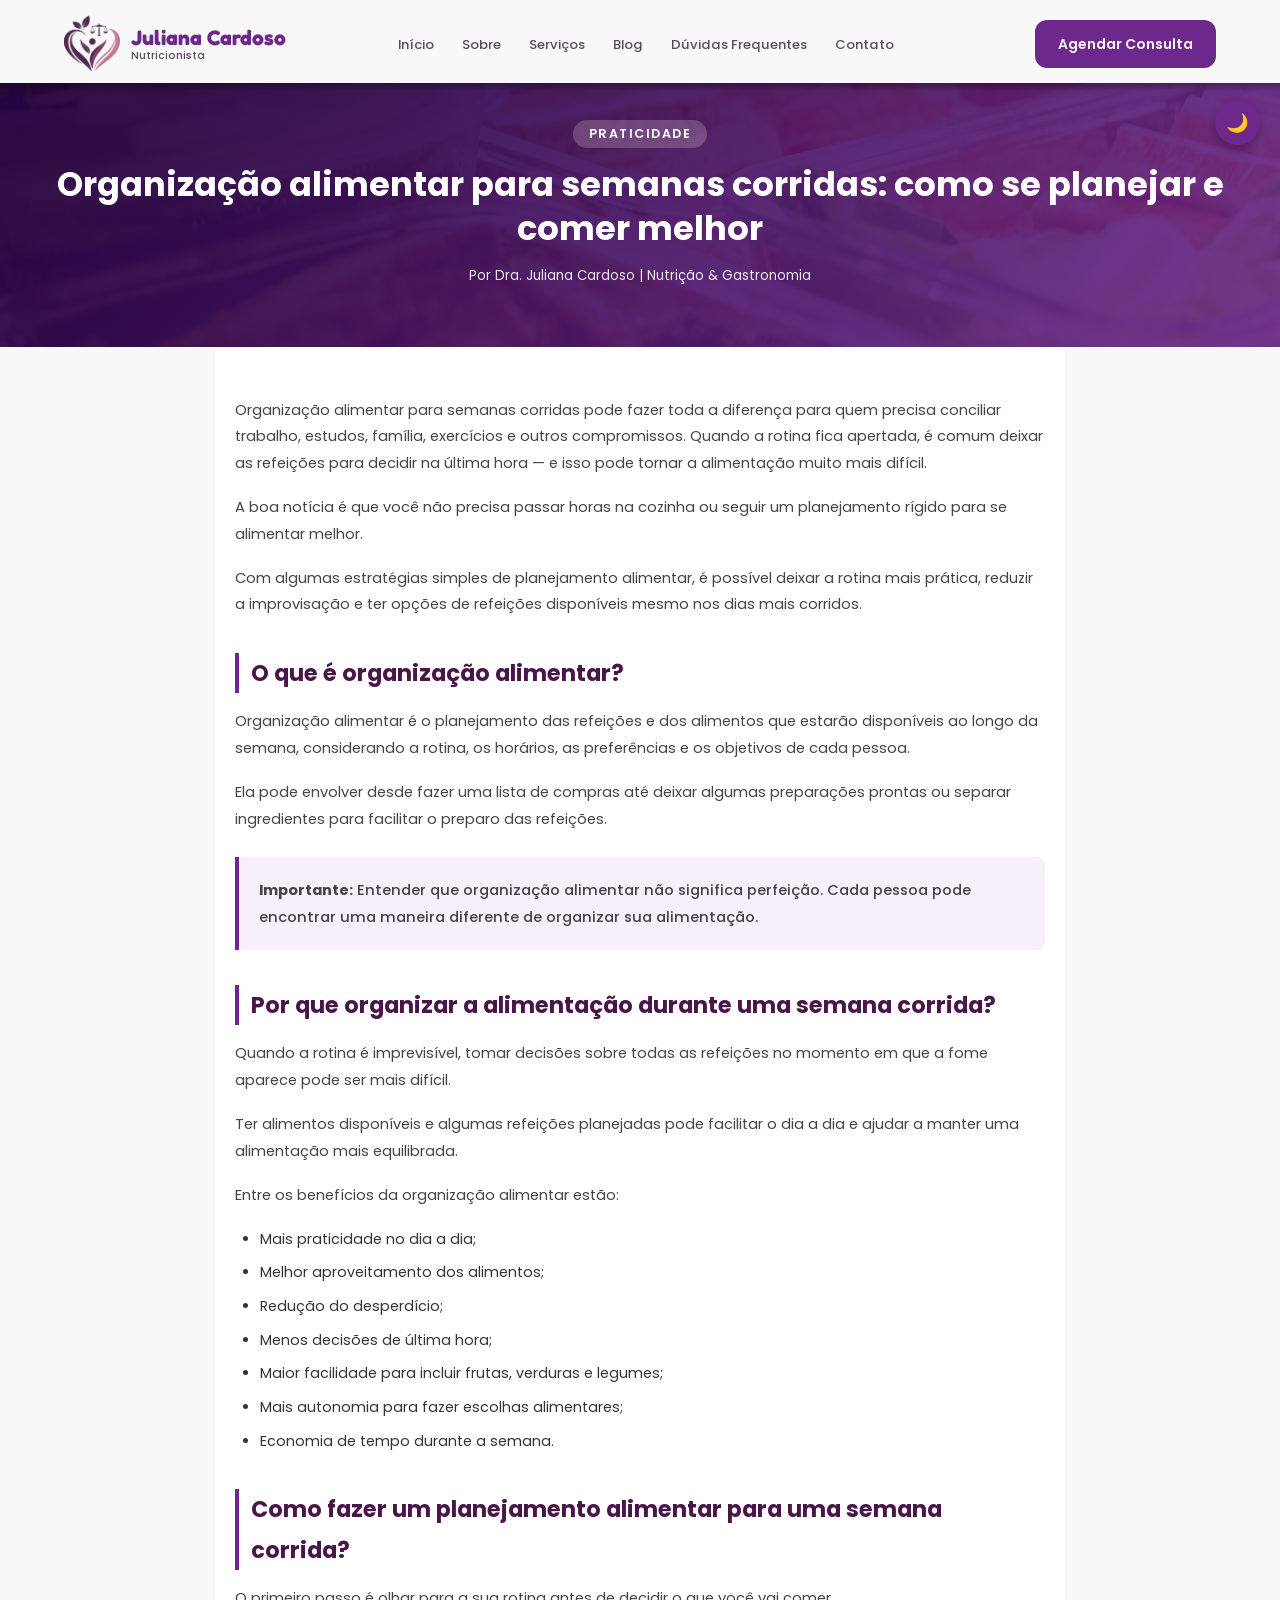
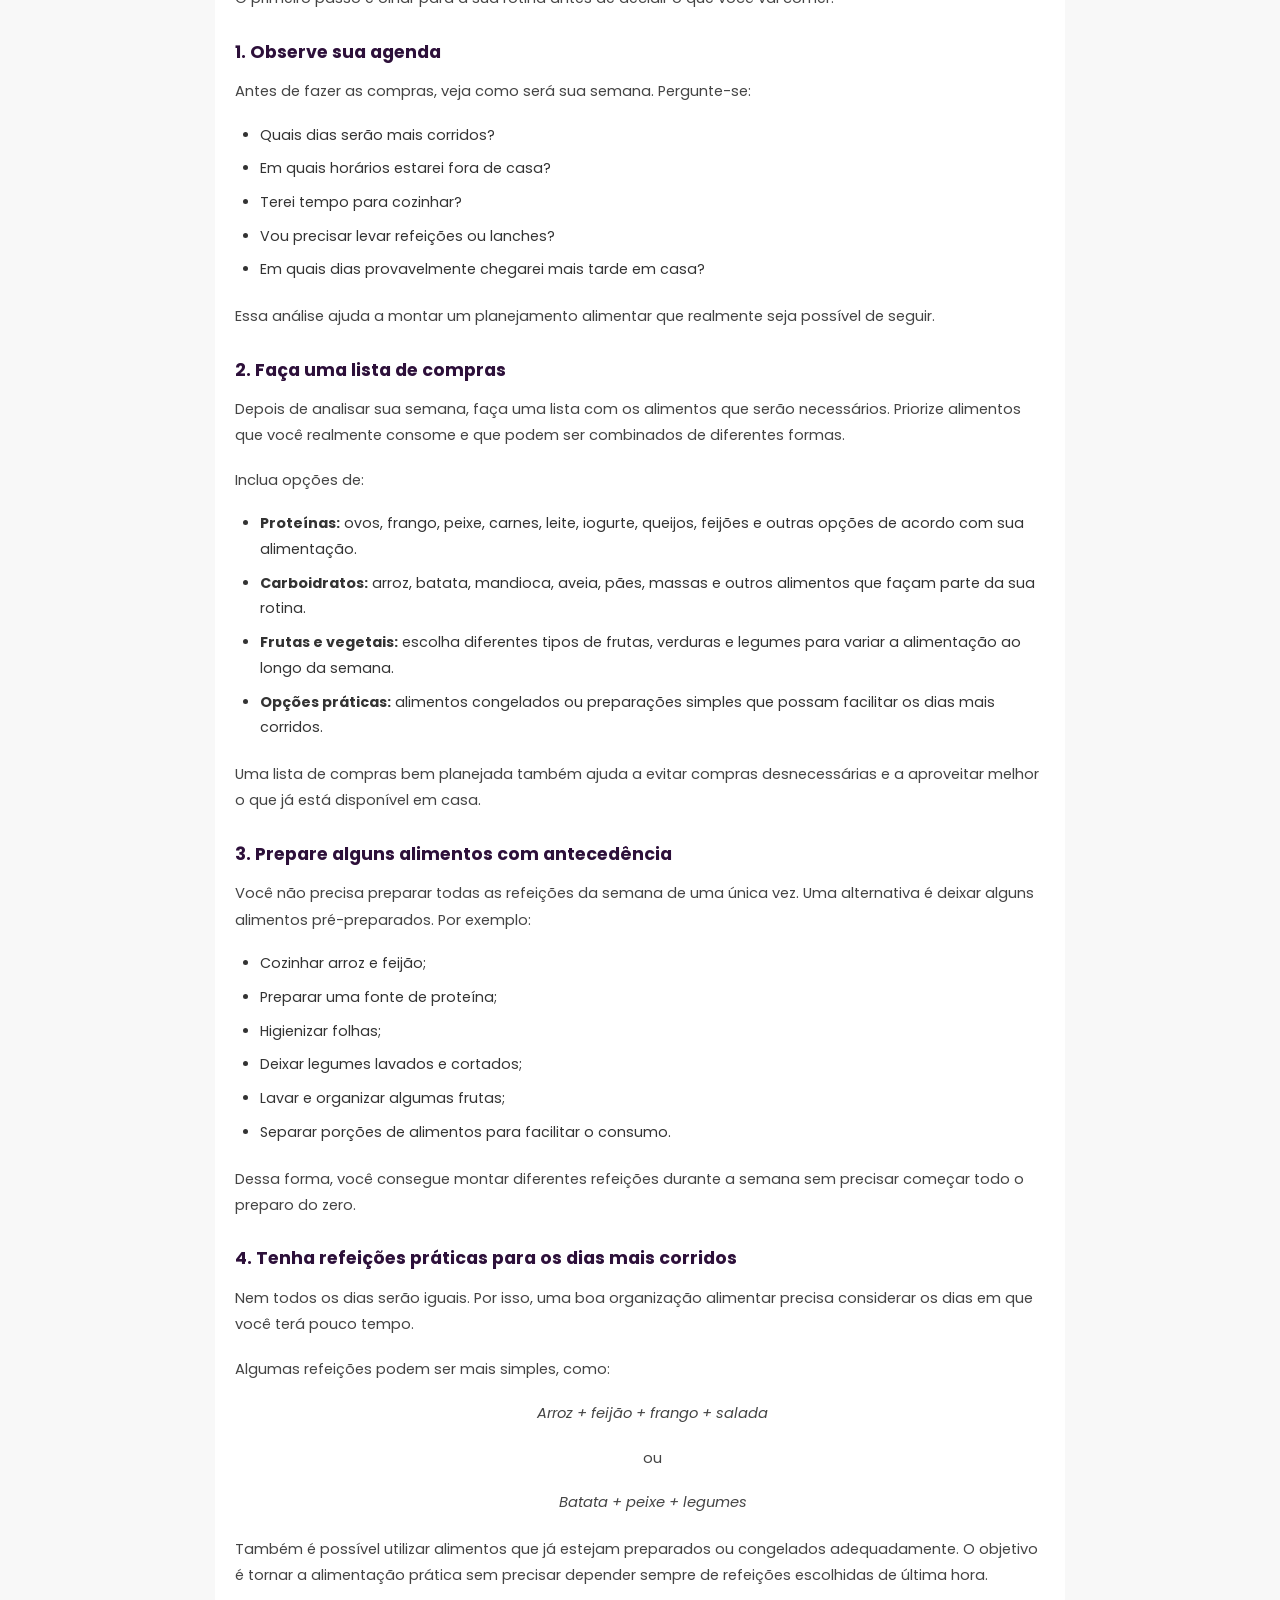
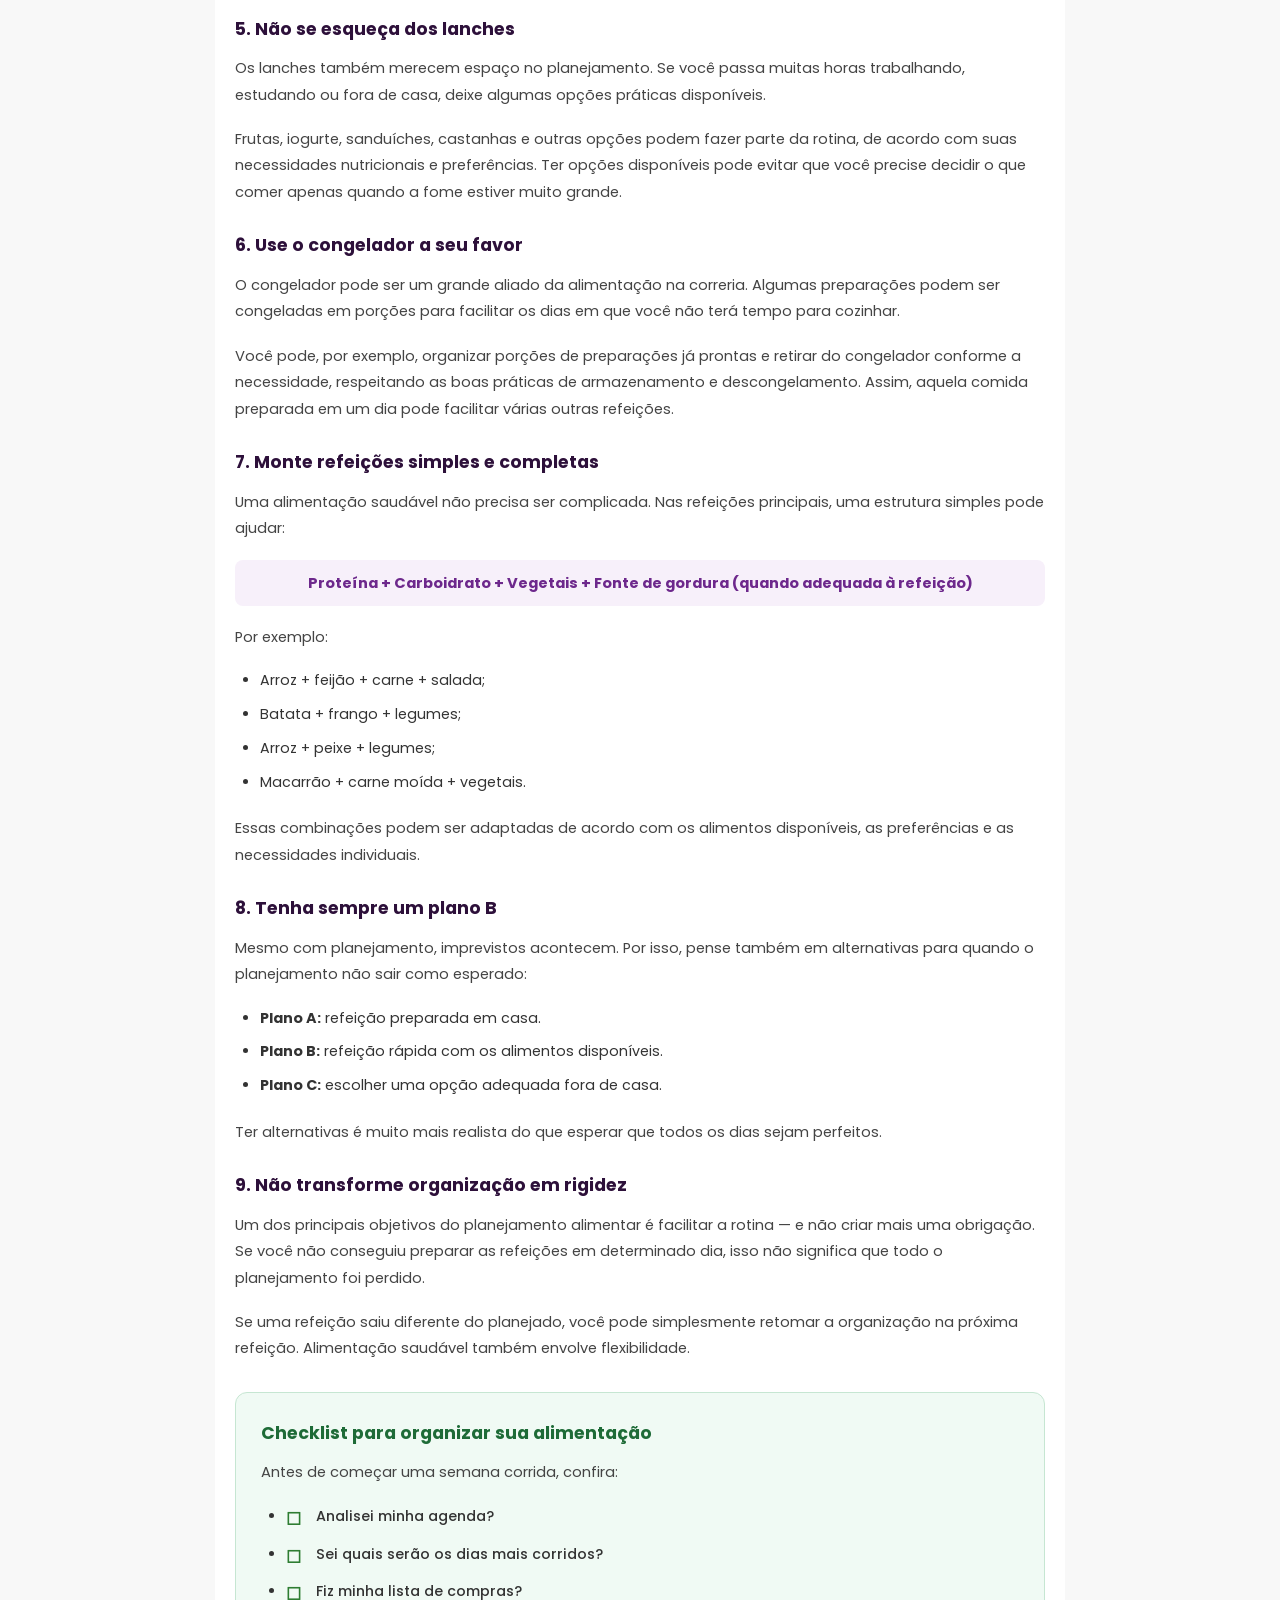
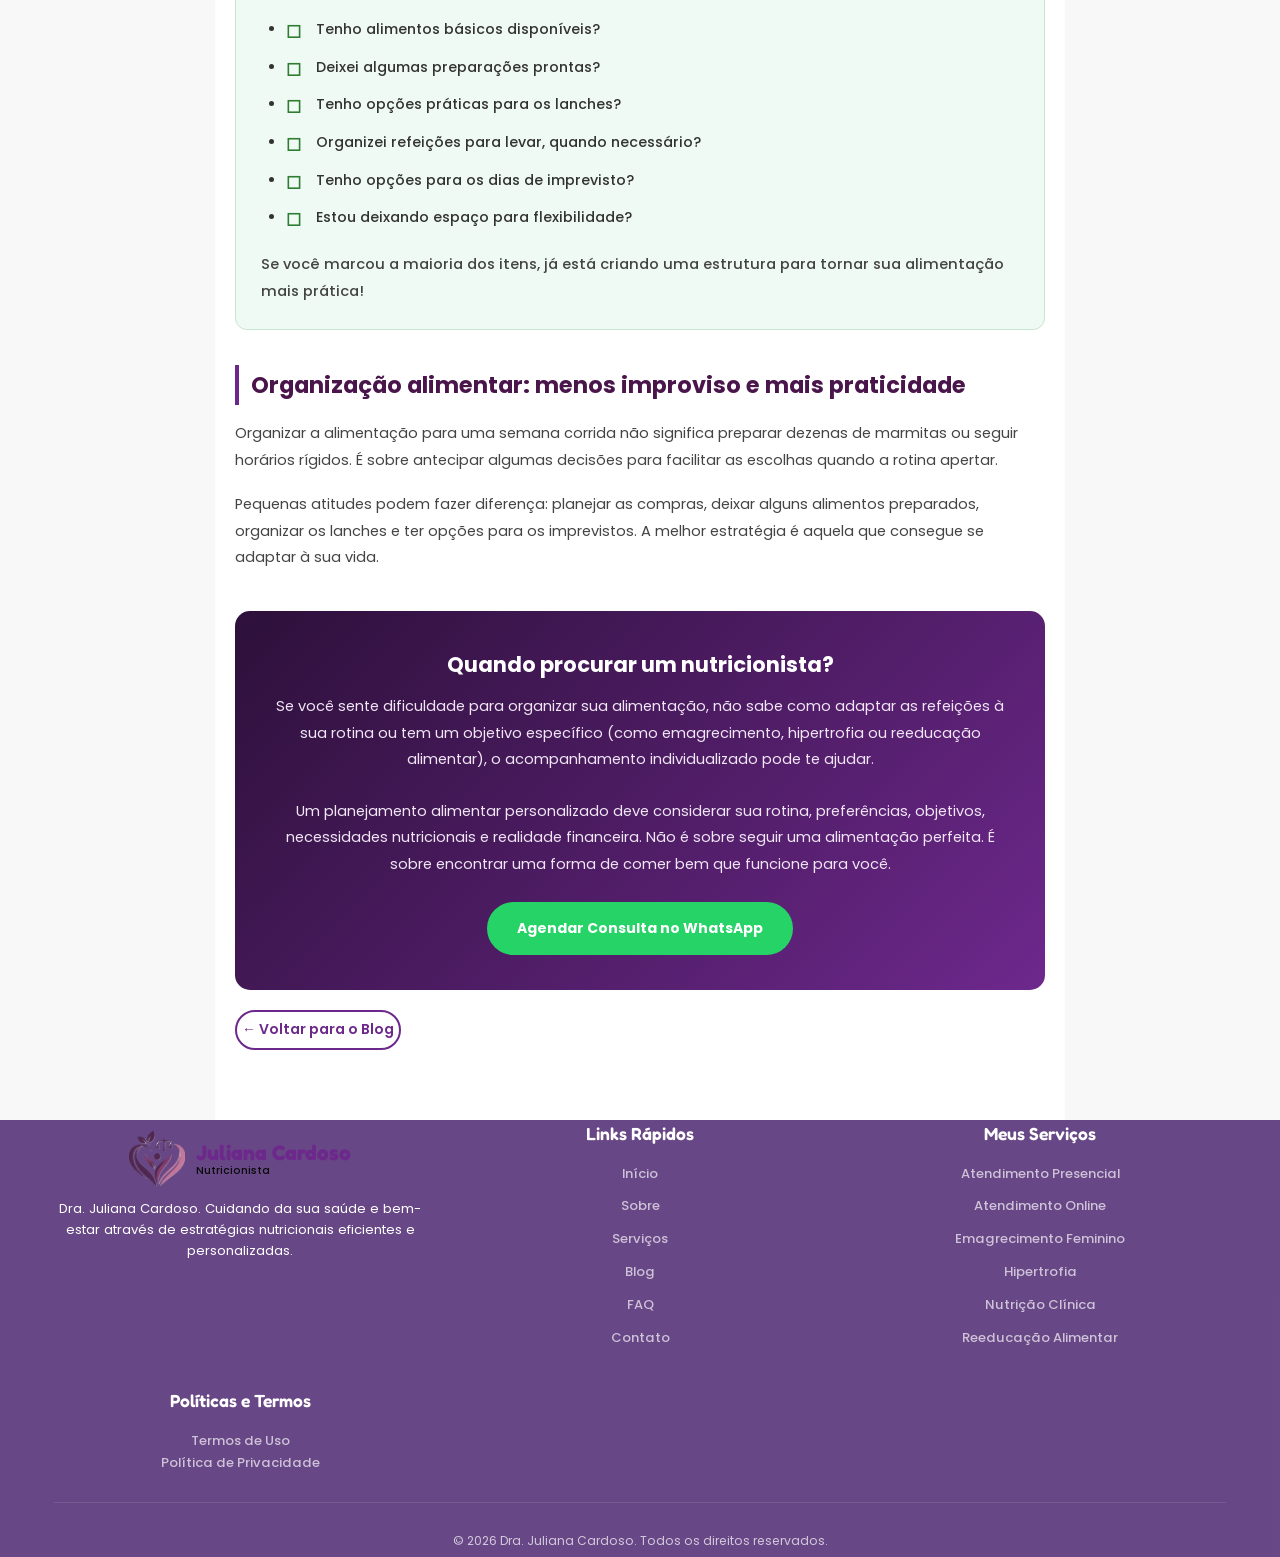
<file: artigo-organizacao-alimentar.html>
<!DOCTYPE html>
<html lang="pt-BR">

<head>
    <meta charset="UTF-8">
    <meta name="viewport" content="width=device-width, initial-scale=1.0">

    <title>Organização Alimentar para Semanas Corridas | Dra. Juliana Cardoso Nutricionista</title>
    <link rel="canonical" href="https://www.nutrijulianacardoso.com.br/artigo-organizacao-alimentar.html">
    <meta name="description"
        content="Saiba como se planejar e comer melhor durante semanas corridas com dicas práticas da Dra. Juliana Cardoso. Reduza o improviso e mantenha uma rotina saudável.">

    <link rel="icon" href="assets/logo-transparente-pequena.png">

    <link rel="stylesheet" href="style0.5.css">

    <link rel="preconnect" href="https://fonts.googleapis.com">
    <link rel="preconnect" href="https://fonts.gstatic.com" crossorigin>
    <link
        href="https://fonts.googleapis.com/css2?family=Poppins:wght@300;400;500;600;700&family=Fredoka:wght@400;500;600;700&display=swap"
        rel="stylesheet">

    <style>
        .article-hero {
            background: linear-gradient(135deg, rgba(32, 0, 61, 0.95), rgba(109, 40, 140, 0.9)), url('assets/marmita.jpg') center/cover no-repeat;
            color: #ffffff;
            padding: 120px 0 60px;
            text-align: center;
        }

        .article-hero .section-label {
            background-color: rgba(255, 255, 255, 0.2);
            color: #fff;
            padding: 4px 16px;
            border-radius: 20px;
            font-size: 0.9rem;
            display: inline-block;
            margin-bottom: 15px;
        }

        .article-hero h1 {
            font-size: 2.4rem;
            margin-bottom: 15px;
            line-height: 1.3;
        }

        .article-hero .meta-info {
            font-size: 0.95rem;
            opacity: 0.9;
        }

        .article-container {
            max-width: 850px;
            margin: 0 auto;
            padding: 50px 20px;
            background-color: #ffffff;
            color: #333333;
            font-family: 'Poppins', sans-serif;
            line-height: 1.8;
        }

        .article-container h2 {
            color: #4a154b;
            font-size: 1.6rem;
            margin-top: 35px;
            margin-bottom: 15px;
            border-left: 4px solid #6d288c;
            padding-left: 12px;
        }

        .article-container h3 {
            color: #2d103a;
            font-size: 1.25rem;
            margin-top: 25px;
            margin-bottom: 10px;
        }

        .article-container p {
            margin-bottom: 18px;
            font-size: 1.05rem;
            color: #444;
        }

        .article-container ul, .article-container ol {
            margin-bottom: 20px;
            padding-left: 25px;
             
        }

        .article-container li {
            margin-bottom: 8px;
            font-size: 1.02rem;
             list-style-type: disc;
        }

        .highlight-box {
            background-color: #f7f0fa;
            border-left: 4px solid #6d288c;
            padding: 20px;
            border-radius: 0 8px 8px 0;
            margin: 25px 0;
        }

        

        .checklist-box {
            background-color: #f0faf4;
            border: 1px solid #c6e6d2;
            padding: 25px;
            border-radius: 12px;
            margin: 30px 0;
        }

        .checklist-box h3 {
            color: #1e6b37;
            margin-top: 0;
        }

        .checklist-list {
            list-style: none;
            padding-left: 0;
        }

        .checklist-list li {
            position: relative;
            padding-left: 30px;
            margin-bottom: 12px;
            font-weight: 500;
        }

        .checklist-list li::before {
            content: "☐";
            position: absolute;
            left: 0;
            top: 0;
            color: #2e7d32;
            font-size: 1.2rem;
            font-weight: bold;
        }

        .cta-box {
            background: linear-gradient(135deg, #2d103a, #6d288c);
            color: #ffffff;
            padding: 35px;
            border-radius: 15px;
            text-align: center;
            margin-top: 40px;
        }

        .cta-box h3 {
            color: #ffffff;
            font-size: 1.5rem;
            margin-top: 0;
        }

        .cta-box p {
            color: #f0e6f5;
            margin-bottom: 25px;
        }

        .cta-box .btn {
            background-color: #25d366;
            color: #ffffff;
            font-weight: bold;
            padding: 12px 28px;
            border-radius: 30px;
            text-decoration: none;
            display: inline-block;
            transition: transform 0.2s, background-color 0.2s;
        }

        .cta-box .btn:hover {
            background-color: #1eb954;
            transform: translateY(-2px);
        }

          .back-link {
            display: inline-flex;
            align-items: center;
            gap: 8px;
            margin-bottom: 20px;
            color: #6d288c;
            font-weight: 600;
            text-decoration: none;
            margin-top: 20px;
            border: solid #6d288c 2px;
            border-radius: 30px;
            padding: 5px;
        }

        .back-link:hover {
          background-color: #6d288c;
          color:white;
        }
    </style>
</head>

<body>

    <header class="header" id="header">
        <div class="container">
            <div class="header-content">

                <a href="index.html#home" class="logo">
                    <span class="logo-icon"><img src="assets/logo-transparente-pequena.png" alt="Logo Dra. Juliana Cardoso"></span>
                    <span class="logo-text">
                        <span class="logo-name">Juliana Cardoso</span>
                        <span class="logo-tagline">Nutricionista</span>
                    </span>
                </a>

                <nav class="nav" id="nav-menu"> 
                    <ul class="nav-list">
                        <a href="index.html#home" class="logo logo-menu">
                            <span class="logo-icon"><img src="assets/logo-transparente-pequena.png" alt="Logo"></span>
                            <span class="logo-text">
                                <span class="logo-name">Juliana Cardoso</span>
                                <span class="logo-tagline">Nutricionista</span>
                            </span>
                        </a>
                        
                        <li><a href="index.html#home" class="nav-link">Início</a></li>
                        <li><a href="index.html#sobre" class="nav-link">Sobre</a></li>
                        <li><a href="index.html#servicos" class="nav-link">Serviços</a></li>
                        <li><a href="index.html#blog" class="nav-link">Blog</a></li>
                        <li><a href="index.html#faq" class="nav-link">Dúvidas Frequentes</a></li>
                        <li><a href="index.html#contato" class="nav-link">Contato</a></li>
                        <li><a href="https://wa.me/5591987416244?text=Olá,%20gostaria%20de%20agendar%20uma%20consulta." 
                            target="_blank" 
                            class="btn btn-primary btn-header btn-header-menu">Agendar Consulta</a></li>
                    </ul>
                </nav>

                <a href="https://wa.me/5591987416244?text=Olá,%20gostaria%20de%20agendar%20uma%20consulta." 
                target="_blank" 
                class="btn btn-primary btn-header"
                id="btn-agendar-header">Agendar Consulta</a>

                <button class="menu-toggle" id="menu-toggle" aria-label="Toggle menu">
                    <span></span>
                    <span></span>
                    <span></span>
                </button>
            </div>
        </div>
    </header>

    <section class="article-hero">
        <div class="container">
            <span class="section-label">Praticidade</span>
            <h1>Organização alimentar para semanas corridas: como se planejar e comer melhor</h1>
            <div class="meta-info">Por Dra. Juliana Cardoso | Nutrição & Gastronomia</div>
        </div>
    </section>

    <main class="article-container">

        
                  <button id="theme-toggle" class="theme-toggle-btn" aria-label="Alternar tema">
    <span id="theme-toggle-icon">🌙</span>
</button>
       

        <p>Organização alimentar para semanas corridas pode fazer toda a diferença para quem precisa conciliar trabalho, estudos, família, exercícios e outros compromissos. Quando a rotina fica apertada, é comum deixar as refeições para decidir na última hora — e isso pode tornar a alimentação muito mais difícil.</p>

        <p>A boa notícia é que você não precisa passar horas na cozinha ou seguir um planejamento rígido para se alimentar melhor.</p>

        <p>Com algumas estratégias simples de planejamento alimentar, é possível deixar a rotina mais prática, reduzir a improvisação e ter opções de refeições disponíveis mesmo nos dias mais corridos.</p>

        <h2>O que é organização alimentar?</h2>
        <p>Organização alimentar é o planejamento das refeições e dos alimentos que estarão disponíveis ao longo da semana, considerando a rotina, os horários, as preferências e os objetivos de cada pessoa.</p>

        <p>Ela pode envolver desde fazer uma lista de compras até deixar algumas preparações prontas ou separar ingredientes para facilitar o preparo das refeições.</p>

        <div class="highlight-box">
            <p style="margin:0; font-weight: 500;"><strong>Importante:</strong> Entender que organização alimentar não significa perfeição. Cada pessoa pode encontrar uma maneira diferente de organizar sua alimentação.</p>
        </div>

        <h2>Por que organizar a alimentação durante uma semana corrida?</h2>
        <p>Quando a rotina é imprevisível, tomar decisões sobre todas as refeições no momento em que a fome aparece pode ser mais difícil.</p>

        <p>Ter alimentos disponíveis e algumas refeições planejadas pode facilitar o dia a dia e ajudar a manter uma alimentação mais equilibrada.</p>

        <p>Entre os benefícios da organização alimentar estão:</p>
        <ul>
            <li>Mais praticidade no dia a dia;</li>
            <li>Melhor aproveitamento dos alimentos;</li>
            <li>Redução do desperdício;</li>
            <li>Menos decisões de última hora;</li>
            <li>Maior facilidade para incluir frutas, verduras e legumes;</li>
            <li>Mais autonomia para fazer escolhas alimentares;</li>
            <li>Economia de tempo durante a semana.</li>
        </ul>

        <h2>Como fazer um planejamento alimentar para uma semana corrida?</h2>
        <p>O primeiro passo é olhar para a sua rotina antes de decidir o que você vai comer.</p>

        <h3>1. Observe sua agenda</h3>
        <p>Antes de fazer as compras, veja como será sua semana. Pergunte-se:</p>
        <ul>
            <li>Quais dias serão mais corridos?</li>
            <li>Em quais horários estarei fora de casa?</li>
            <li>Terei tempo para cozinhar?</li>
            <li>Vou precisar levar refeições ou lanches?</li>
            <li>Em quais dias provavelmente chegarei mais tarde em casa?</li>
        </ul>
        <p>Essa análise ajuda a montar um planejamento alimentar que realmente seja possível de seguir.</p>

        <h3>2. Faça uma lista de compras</h3>
        <p>Depois de analisar sua semana, faça uma lista com os alimentos que serão necessários. Priorize alimentos que você realmente consome e que podem ser combinados de diferentes formas.</p>
        <p>Inclua opções de:</p>
        <ul>
            <li><strong>Proteínas:</strong> ovos, frango, peixe, carnes, leite, iogurte, queijos, feijões e outras opções de acordo com sua alimentação.</li>
            <li><strong>Carboidratos:</strong> arroz, batata, mandioca, aveia, pães, massas e outros alimentos que façam parte da sua rotina.</li>
            <li><strong>Frutas e vegetais:</strong> escolha diferentes tipos de frutas, verduras e legumes para variar a alimentação ao longo da semana.</li>
            <li><strong>Opções práticas:</strong> alimentos congelados ou preparações simples que possam facilitar os dias mais corridos.</li>
        </ul>
        <p>Uma lista de compras bem planejada também ajuda a evitar compras desnecessárias e a 
            aproveitar melhor o que já está disponível em casa.</p>

        <h3>3. Prepare alguns alimentos com antecedência</h3>
        <p>Você não precisa preparar todas as refeições da semana de uma única vez. Uma alternativa é deixar alguns alimentos pré-preparados. Por exemplo:</p>
        <ul>
            <li>Cozinhar arroz e feijão;</li>
            <li>Preparar uma fonte de proteína;</li>
            <li>Higienizar folhas;</li>
            <li>Deixar legumes lavados e cortados;</li>
            <li>Lavar e organizar algumas frutas;</li>
            <li>Separar porções de alimentos para facilitar o consumo.</li>
        </ul>
        <p>Dessa forma, você consegue montar diferentes refeições durante a semana sem precisar começar todo o preparo do zero.</p>

        <h3>4. Tenha refeições práticas para os dias mais corridos</h3>
        <p>Nem todos os dias serão iguais. Por isso, uma boa organização alimentar precisa considerar os dias em que você terá pouco tempo.</p>
        <p>Algumas refeições podem ser mais simples, como:</p>
        <ul>
            <p style="display: flex;width: 100%; align-items: center;
            justify-content: center;"><em>Arroz + feijão + frango + salada</em></p><p style="display: flex;width: 100%; align-items: center;
            justify-content: center;">ou</p>
            <p style="display: flex;width: 100%; align-items: center;
            justify-content: center;"><em>Batata + peixe + legumes</em></p>
        </ul>
        <p>Também é possível utilizar alimentos que já estejam preparados ou congelados adequadamente. O objetivo é tornar a alimentação prática sem precisar depender sempre de refeições escolhidas de última hora.</p>

        <h3>5. Não se esqueça dos lanches</h3>
        <p>Os lanches também merecem espaço no planejamento. Se você passa muitas horas trabalhando, estudando ou fora de casa, deixe algumas opções práticas disponíveis.</p>
        <p>Frutas, iogurte, sanduíches, castanhas e outras opções podem fazer parte da rotina, de acordo com suas necessidades nutricionais e preferências. Ter opções disponíveis pode evitar que você precise decidir o que comer apenas quando a fome estiver muito grande.</p>

        <h3>6. Use o congelador a seu favor</h3>
        <p>O congelador pode ser um grande aliado da alimentação na correria. Algumas preparações podem ser congeladas em porções para facilitar os dias em que você não terá tempo para cozinhar.</p>
        <p>Você pode, por exemplo, organizar porções de preparações já prontas e retirar do congelador conforme a necessidade, respeitando as boas práticas de armazenamento e descongelamento. Assim, aquela comida preparada em um dia pode facilitar várias outras refeições.</p>

        <h3>7. Monte refeições simples e completas</h3>
        <p>Uma alimentação saudável não precisa ser complicada. Nas refeições principais, uma estrutura simples pode ajudar:</p>
        <p style="text-align: center; font-weight: bold; color: #6d288c; background: #f7f0fa; padding: 10px; border-radius: 8px;">
            Proteína + Carboidrato + Vegetais + Fonte de gordura (quando adequada à refeição)
        </p>
        <p>Por exemplo:</p>
        <ul>
            <li>Arroz + feijão + carne + salada;</li>
            <li>Batata + frango + legumes;</li>
            <li>Arroz + peixe + legumes;</li>
            <li>Macarrão + carne moída + vegetais.</li>
        </ul>
        <p>Essas combinações podem ser adaptadas de acordo com os alimentos disponíveis, as preferências e as necessidades individuais.</p>

        <h3>8. Tenha sempre um plano B</h3>
        <p>Mesmo com planejamento, imprevistos acontecem. Por isso, pense também em alternativas para quando o planejamento não sair como esperado:</p>
        <ul>
            <li><strong>Plano A:</strong> refeição preparada em casa.</li>
            <li><strong>Plano B:</strong> refeição rápida com os alimentos disponíveis.</li>
            <li><strong>Plano C:</strong> escolher uma opção adequada fora de casa.</li>
        </ul>
        <p>Ter alternativas é muito mais realista do que esperar que todos os dias sejam perfeitos.</p>

        <h3>9. Não transforme organização em rigidez</h3>
        <p>Um dos principais objetivos do planejamento alimentar é facilitar a rotina — e não criar mais uma obrigação. Se você não conseguiu preparar as refeições em determinado dia, isso não significa que todo o planejamento foi perdido.</p>
        <p>Se uma refeição saiu diferente do planejado, você pode simplesmente retomar a organização na próxima refeição. Alimentação saudável também envolve flexibilidade.</p>

        <div class="checklist-box">
            <h3>Checklist para organizar sua alimentação</h3>
            <p>Antes de começar uma semana corrida, confira:</p>
            <ul class="checklist-list">
                <li>Analisei minha agenda?</li>
                <li>Sei quais serão os dias mais corridos?</li>
                <li>Fiz minha lista de compras?</li>
                <li>Tenho alimentos básicos disponíveis?</li>
                <li>Deixei algumas preparações prontas?</li>
                <li>Tenho opções práticas para os lanches?</li>
                <li>Organizei refeições para levar, quando necessário?</li>
                <li>Tenho opções para os dias de imprevisto?</li>
                <li>Estou deixando espaço para flexibilidade?</li>
            </ul>
            <p style="margin-bottom: 0; font-weight: 500;">Se você marcou a maioria dos itens, já está criando uma estrutura para tornar sua alimentação mais prática!</p>
        </div>

        <h2>Organização alimentar: menos improviso e mais praticidade</h2>
        <p>Organizar a alimentação para uma semana corrida não significa preparar dezenas de marmitas ou seguir horários rígidos. É sobre antecipar algumas decisões para facilitar as escolhas quando a rotina apertar.</p>
        <p>Pequenas atitudes podem fazer diferença: planejar as compras, deixar alguns alimentos preparados, organizar os lanches e ter opções para os imprevistos. A melhor estratégia é aquela que consegue se adaptar à sua vida.</p>

        

        <div class="cta-box">
            <h3>Quando procurar um nutricionista?</h3>
            <p>Se você sente dificuldade para organizar sua alimentação, não sabe como adaptar as refeições à sua rotina ou tem um objetivo específico (como emagrecimento, hipertrofia ou reeducação alimentar), o acompanhamento individualizado pode te ajudar.</p>
            <p>Um planejamento alimentar personalizado deve considerar sua rotina, preferências, objetivos, necessidades nutricionais e realidade financeira. Não é sobre seguir uma alimentação perfeita. É sobre encontrar uma forma de comer bem que funcione para você.</p>
            <a href="https://wa.me/5591987416244?text=Olá,%20li%20o%20artigo%20sobre%20organização%20alimentar%20e%20gostaria%20de%20agendar%20uma%20consulta." target="_blank" class="btn">Agendar Consulta no WhatsApp</a>
        </div>

         <a href="index.html#blog" class="back-link">← Voltar para o Blog</a>
    </main>

    <footer class="footer" id="footer">
        <div class="container">
            <div class="footer-content">

                <div class="footer-col">
                    <div style="border-radius: 20px;" class="footer-logo">
                        <span class="logo-icon"><img style="border-radius: 20px;" src="assets/logo-transparente-pequena.png" alt="Logo"></span>
                        <span class="logo-text">
                            <span class="logo-name">Juliana Cardoso</span>
                            <span class="logo-tagline" style="color: black;">Nutricionista</span>
                        </span>
                    </div>
                    <p class="footer-description">
                        Dra. Juliana Cardoso. Cuidando da sua saúde e bem-estar através de estratégias nutricionais eficientes e personalizadas.
                    </p>
                </div>

                <div class="footer-col">
                    <h3 class="footer-title">Links Rápidos</h3>
                    <ul class="footer-links">
                        <li><a href="index.html#home">Início</a></li>
                        <li><a href="index.html#sobre">Sobre</a></li>
                        <li><a href="index.html#servicos">Serviços</a></li>
                        <li><a href="index.html#blog">Blog</a></li>
                        <li><a href="index.html#faq">FAQ</a></li>
                        <li><a href="index.html#contato">Contato</a></li>
                    </ul>
                </div>

                <div class="footer-col">
                    <h3 class="footer-title">Meus Serviços</h3>
                    <ul class="footer-links">
                        <li><a href="index.html#servicos">Atendimento Presencial</a></li>
                        <li><a href="index.html#servicos">Atendimento Online</a></li>
                        <li><a href="index.html#servicos">Emagrecimento Feminino</a></li>
                        <li><a href="index.html#servicos">Hipertrofia</a></li>
                        <li><a href="index.html#servicos">Nutrição Clínica</a></li>
                        <li><a href="index.html#servicos">Reeducação Alimentar</a></li>
                    </ul>
                </div>

                <div class="footer-col">
                    <h3 class="footer-title">Políticas e Termos</h3>
                    <ul class="footer-links">
                        <a class="termos" href="termos-de-uso.html">Termos de Uso</a> <br>
                        <a class="politica" href="politica-de-privacidade.html">Política de Privacidade</a>
                    </ul>
                </div>
            </div>

            <div class="footer-bottom">
                <p style="color: rgba(255, 255, 255, 0.7);">&copy; 2026 Dra. Juliana Cardoso. Todos os direitos reservados.</p>
             
            </div>
        </div>
    </footer>

    <script src="script0.4.js"></script>

</body>

</html>
</file>
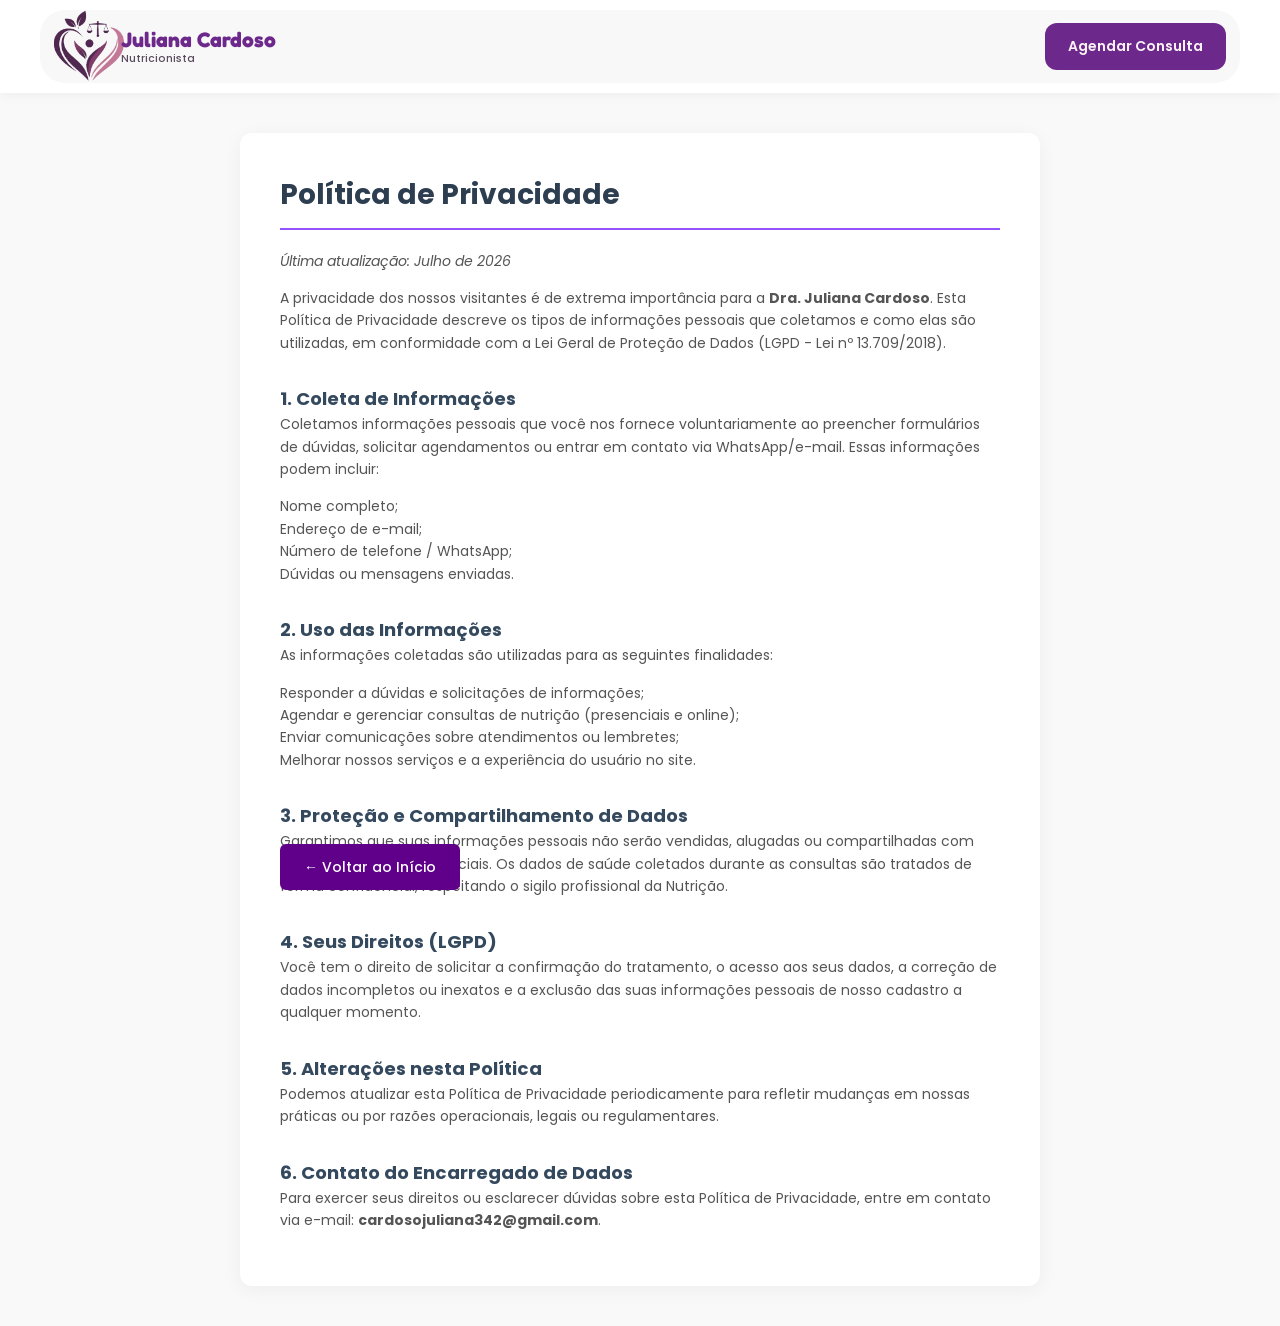
<file: politica-de-privacidade.html>
<!DOCTYPE html>
<html lang="pt-BR">
<head>
    <meta charset="UTF-8">
    <meta name="viewport" content="width=device-width, initial-scale=1.0">
    <link rel="stylesheet" href="style0.5.css">
    <title>Política de Privacidade | Dra. Juliana Cardoso - Nutricionista</title>
    <link rel="canonical" href="https://www.nutrijulianacardoso.com.br/politica-de-privacidade.html">
    <link rel="icon" href="assets/logo-transparente-pequena.png">
 <link rel="preconnect" href="https://fonts.googleapis.com">
    <link rel="preconnect" href="https://fonts.gstatic.com" crossorigin>
    <link
        href="https://fonts.googleapis.com/css2?family=Poppins:wght@300;400;500;600;700&family=Fredoka:wght@400;500;600;700&display=swap"
        rel="stylesheet">
   
<style>
        body {
            font-family: 'Poppins', sans-serif;
            color: #333;
            line-height: 1.6;
            margin: 0;
            padding: 0;
            background-color: #f9f9f9;
        }
        .header-simple {
            background-color: #ffffff;
            padding: 10px;
            box-shadow: 0 2px 10px rgba(0,0,0,0.05);
        
          
           
        }
        .header-simple img {
            max-width: 70px;
            height: auto;
           
            
        }
        .legal-container {
            max-width: 800px;
            margin: 40px auto;
            background: #fff;
            padding: 40px;
            border-radius: 12px;
            box-shadow: 0 4px 20px rgba(0,0,0,0.05);
        }
        h1 {
            color: #2c3e50;
            font-size: 2rem;
            margin-bottom: 20px;
            border-bottom: 2px solid #9554ff;
            padding-bottom: 10px;
        }
        h2 {
            color: #34495e;
            font-size: 1.3rem;
            margin-top: 30px;
        }
        p {
            margin-bottom: 15px;
            color: #555;
        }
        ul {
           
            color: #555;
        }
        li {
           
        }
        .back-btn {
            display: inline-block;
            margin-top: 30px;
            padding: 12px 24px;
            background-color: #60008a;
            color: #fff;
            text-decoration: none;
            border-radius: 6px;
            font-weight: 500;
            transition: background 0.3s;
        }
        .back-btn:hover {
            background-color: #330047;
        }

         .btn:hover{

        box-shadow: 0 0 30px 8px rgb(21, 2, 43);
       
       }

               .menu-toggle{
        display: none;
    }

    .nav{
        display: none;
    }
    </style>
</head>
<body>
<header class="header-simple">
        <a href="index.html">
          
        </a>
<div class="header-content" style="max-width: 1200px; margin: auto; padding: 0 1rem;">

                <a href="#home" class="logo">
                    <span class="logo-icon"> <img src="assets/logo-transparente-pequena.png" alt=""></span>
                    <span class="logo-text">
                        <span class="logo-name">Juliana Cardoso</span>
                        <span class="logo-tagline">Nutricionista</span>
                    </span>
                </a>

                <nav class="nav" id="nav-menu">
                    <ul class="nav-list">
                        <li><a href="index.html#home" class="nav-link">Início</a></li>
                        <li><a href="index.html#sobre" class="nav-link">Sobre</a></li>
                        <li><a href="index.html#servicos" class="nav-link">Serviços</a></li>
                        <li><a href="index.html#blog" class="nav-link">Blog</a></li>
                        <li><a href="index.html#faq" class="nav-link">Dúvidas Frequentes</a></li>
                        <li><a href="index.html#contato" class="nav-link">Contato</a></li>
                    </ul>
                </nav>

                <a href="https://wa.me/5591987416244?text=Olá, %20gostaria de%20agendar%20uma%20consulta." 
                target="_blank" 
                class="btn btn-primary btn-header" 
                style="margin-left: 10px;">Agendar Consulta</a>

                <button class="menu-toggle" id="menu-toggle" aria-label="Toggle menu">
                    <span></span>
                    <span></span>
                    <span></span>
                </button>
            </div>

    </header>

    <main class="legal-container">
        <h1>Política de Privacidade</h1>
        <p><em>Última atualização: Julho de 2026</em></p>

        <p>A privacidade dos nossos visitantes é de extrema importância para a <strong>Dra. Juliana Cardoso</strong>. Esta Política de Privacidade descreve os tipos de informações pessoais que coletamos e como elas são utilizadas, em conformidade com a Lei Geral de Proteção de Dados (LGPD - Lei nº 13.709/2018).</p>

        <h2>1. Coleta de Informações</h2>
        <p>Coletamos informações pessoais que você nos fornece voluntariamente ao preencher formulários de dúvidas, solicitar agendamentos ou entrar em contato via WhatsApp/e-mail. Essas informações podem incluir:</p>
        <ul>
            <li>Nome completo;</li>
            <li>Endereço de e-mail;</li>
            <li>Número de telefone / WhatsApp;</li>
            <li>Dúvidas ou mensagens enviadas.</li>
        </ul>

        <h2>2. Uso das Informações</h2>
        <p>As informações coletadas são utilizadas para as seguintes finalidades:</p>
        <ul>
            <li>Responder a dúvidas e solicitações de informações;</li>
            <li>Agendar e gerenciar consultas de nutrição (presenciais e online);</li>
            <li>Enviar comunicações sobre atendimentos ou lembretes;</li>
            <li>Melhorar nossos serviços e a experiência do usuário no site.</li>
        </ul>

        <h2>3. Proteção e Compartilhamento de Dados</h2>
        <p>Garantimos que suas informações pessoais não serão vendidas, alugadas ou compartilhadas com terceiros para fins comerciais. Os dados de saúde coletados durante as consultas são tratados de forma confidencial, respeitando o sigilo profissional da Nutrição.</p>

        <h2>4. Seus Direitos (LGPD)</h2>
        <p>Você tem o direito de solicitar a confirmação do tratamento, o acesso aos seus dados, a correção de dados incompletos ou inexatos e a exclusão das suas informações pessoais de nosso cadastro a qualquer momento.</p>

        <h2>5. Alterações nesta Política</h2>
        <p>Podemos atualizar esta Política de Privacidade periodicamente para refletir mudanças em nossas práticas ou por razões operacionais, legais ou regulamentares.</p>

        <h2>6. Contato do Encarregado de Dados</h2>
        <p>Para exercer seus direitos ou esclarecer dúvidas sobre esta Política de Privacidade, entre em contato via e-mail: <strong>cardosojuliana342@gmail.com</strong>.</p>

        <a style="position: fixed; bottom: 0;" href="index.html" class="back-btn">← Voltar ao Início</a>
    </main>

    <script src="script0.4.js"></script>
</body>
</html>
</file>
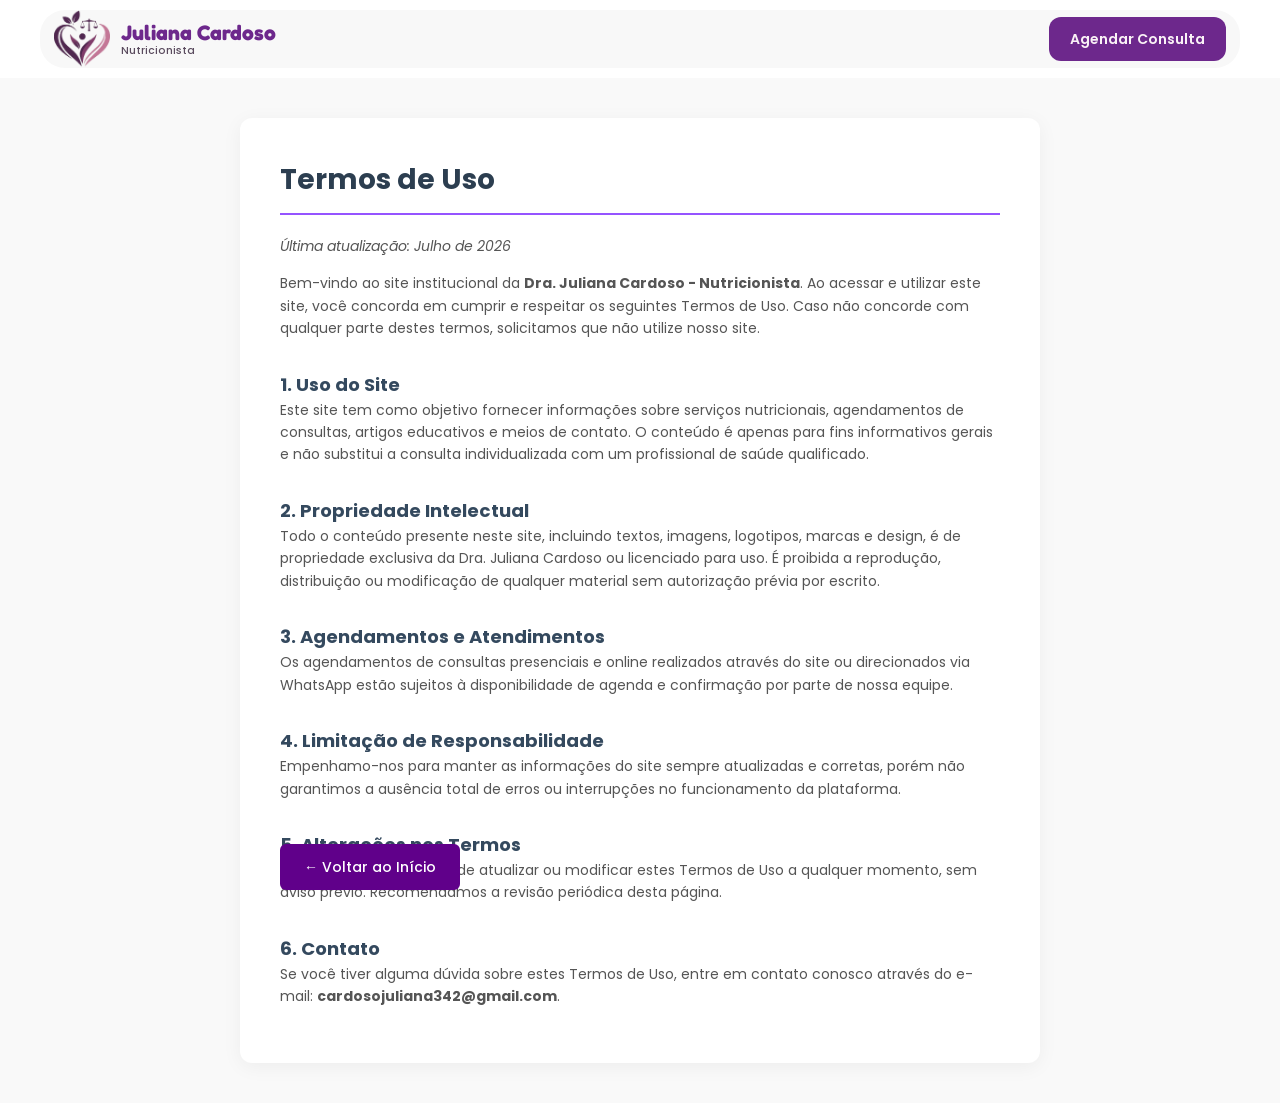
<file: termos-de-uso.html>
<!DOCTYPE html>
<html lang="pt-BR">
<head>
    <meta charset="UTF-8">
    <meta name="viewport" content="width=device-width, initial-scale=1.0">
    <link rel="stylesheet" href="style0.5.css">
    <title>Termos de Uso | Dra. Juliana Cardoso - Nutricionista</title>
    <link rel="canonical" href="https://www.nutrijulianacardoso.com.br/termos-de-uso.html">
    <link rel="icon" href="assets/logo-transparente-pequena.png">
     <link rel="preconnect" href="https://fonts.googleapis.com">
    <link rel="preconnect" href="https://fonts.gstatic.com" crossorigin>
    <link
        href="https://fonts.googleapis.com/css2?family=Poppins:wght@300;400;500;600;700&family=Fredoka:wght@400;500;600;700&display=swap"
        rel="stylesheet">
   <style>
        body {
            font-family: 'Poppins', sans-serif;
            color: #333;
            line-height: 1.6;
            margin: 0;
            padding: 0;
            background-color: #f9f9f9;
        }
  
        .legal-container {
            max-width: 800px;
            margin: 40px auto;
            background: #fff;
            padding: 40px;
            border-radius: 12px;
            box-shadow: 0 4px 20px rgba(0,0,0,0.05);
        }
        h1 {
            color: #2c3e50;
            font-size: 2rem;
            margin-bottom: 20px;
            border-bottom: 2px solid #9554ff;
            padding-bottom: 10px;
        }
        h2 {
            color: #34495e;
            font-size: 1.3rem;
            margin-top: 30px;
        }
        p {
            margin-bottom: 15px;
            color: #555;
        }
        ul {
           
            color: #555;
        }
        li {
            
        }
        .back-btn {
            display: inline-block;
            margin-top: 30px;
            padding: 12px 24px;
            background-color: #60008a;
            color: #fff;
            text-decoration: none;
            border-radius: 6px;
            font-weight: 500;
            transition: background 0.3s;
        }
        .back-btn:hover {
            background-color: #330047;
        }  
        .header-simple{
            background-color: #fff;
          
padding: 10px;
        }

                       .menu-toggle{
        display: none;
    }

    .nav{
        display: none;
    }
    </style>
</head>
<body>
 <header class="header-simple" >
        <a href="index.html">
          
        </a>
<div class="header-content" style="max-width: 1200px; margin: auto; padding: 0 1rem;">

                <a href="#home" class="logo">
                    <span class="logo-icon"> <img src="assets/logo-transparente-pequena.png" alt=""></span>
                    <span class="logo-text">
                        <span class="logo-name">Juliana Cardoso</span>
                        <span class="logo-tagline">Nutricionista</span>
                    </span>
                </a>

                <nav class="nav" id="nav-menu">
                    <ul class="nav-list">
                        <li><a href="index.html#home" class="nav-link">Início</a></li>
                        <li><a href="index.html#sobre" class="nav-link">Sobre</a></li>
                        <li><a href="index.html#servicos" class="nav-link">Serviços</a></li>
                        <li><a href="index.html#blog" class="nav-link">Blog</a></li>
                        <li><a href="index.html#faq" class="nav-link">Dúvidas Frequentes</a></li>
                        <li><a href="index.html#contato" class="nav-link">Contato</a></li>
                    </ul>
                </nav>

                <a href="https://wa.me/5591987416244?text=Olá, %20gostaria de%20agendar%20uma%20consulta." 
                target="_blank" 
                class="btn btn-primary btn-header" 
                style="margin-left: 10px; border: none;">Agendar Consulta</a>

                <button class="menu-toggle" id="menu-toggle" aria-label="Toggle menu">
                    <span></span>
                    <span></span>
                    <span></span>
                </button>
            </div>

    </header>

    <main class="legal-container">
        <h1>Termos de Uso</h1>
        <p><em>Última atualização: Julho de 2026</em></p>

        <p>Bem-vindo ao site institucional da <strong>Dra. Juliana Cardoso - Nutricionista</strong>. Ao acessar e utilizar este site, você concorda em cumprir e respeitar os seguintes Termos de Uso. Caso não concorde com qualquer parte destes termos, solicitamos que não utilize nosso site.</p>

        <h2>1. Uso do Site</h2>
        <p>Este site tem como objetivo fornecer informações sobre serviços nutricionais, agendamentos de consultas, artigos educativos e meios de contato. O conteúdo é apenas para fins informativos gerais e não substitui a consulta individualizada com um profissional de saúde qualificado.</p>

        <h2>2. Propriedade Intelectual</h2>
        <p>Todo o conteúdo presente neste site, incluindo textos, imagens, logotipos, marcas e design, é de propriedade exclusiva da Dra. Juliana Cardoso ou licenciado para uso. É proibida a reprodução, distribuição ou modificação de qualquer material sem autorização prévia por escrito.</p>

        <h2>3. Agendamentos e Atendimentos</h2>
        <p>Os agendamentos de consultas presenciais e online realizados através do site ou direcionados via WhatsApp estão sujeitos à disponibilidade de agenda e confirmação por parte de nossa equipe.</p>

        <h2>4. Limitação de Responsabilidade</h2>
        <p>Empenhamo-nos para manter as informações do site sempre atualizadas e corretas, porém não garantimos a ausência total de erros ou interrupções no funcionamento da plataforma.</p>

        <h2>5. Alterações nos Termos</h2>
        <p>Reservamo-nos o direito de atualizar ou modificar estes Termos de Uso a qualquer momento, sem aviso prévio. Recomendamos a revisão periódica desta página.</p>

        <h2>6. Contato</h2>
        <p>Se você tiver alguma dúvida sobre estes Termos de Uso, entre em contato conosco através do e-mail: <strong>cardosojuliana342@gmail.com</strong>.</p>

        <a style="position: fixed; bottom: 0;" href="index.html" class="back-btn">← Voltar ao Início</a>
    </main>
    <script src="script0.4.js"></script>
</body>
</html>
</file>
<file: style0.5.css>
/* ==========================================
   VARIÁVEIS CSS - PERSONALIZE AS CORES AQUI
   ========================================== */
   :root {
    /* ========== CORES PRINCIPAIS (ATUALIZADO COM OS TONS DE ROXO E ROSA DA LOGO) ========== */
    --cor-fundo:#f8f8f8;
    --cor-primaria: #6d288c;          /* Roxo vibrante e mais saturado */
    --cor-primaria-escura: #491461;   /* Roxo profundo saturado para hovers e títulos fortes */
    --cor-primaria-clara: #f7f0fa;    /* Rosa/Lilás ultra suave para fundos de blocos */

    --cor-secundaria: #c15b94;        /* Rosa médio/antigo vibrante da lateral direita do coração */
    --cor-secundaria-escura: #994372; /* Rosa escuro para variações de hover e links */
    --cor-secundaria-clara: #faf2f6;  /* Tom sutil rosado para fundos alternativos */

    --cor-acento: #a24b7d;            /* Rosa transição para ícones e detalhes discretos */
    --cor-acento-escura: #823862;     /* Rosa fechado */
    --cor-acento-clara: #ffffff;      /* Branco puro para manter o contraste limpo */

    /* ========== CORES NEUTRAS (ATUALIZADO) ========== */
    --cor-texto: #2a1f2d;             /* Grafite escuro com um fundo quente de berinjela */
    --cor-texto-claro: #5a4b5e;       /* Cinza purpurado para descrições secundárias */
    --cor-branco: #FFFFFF;            /* Branco puro */
    --cor-cinza-claro: #faf8fa;       /* Fundo extremamente limpo e sutil */
    --cor-cinza: #ebddeb;             /* Bordas e divisores bem suaves */
    --cor-cinza-medio: #cfbad0;       /* Bordas um pouco mais visíveis */

    /* ========== TIPOGRAFIA (MANTIDO) ========== */
    --fonte-principal: 'Poppins', sans-serif;
    --fonte-display: 'Fredoka', cursive;

    /* ========== ESPAÇAMENTOS (MANTIDO) ========== */
    --espacamento-xs: 0.5rem;   /* 8px */
    --espacamento-sm: 1rem;     /* 16px */
    --espacamento-md: 2rem;     /* 32px */
    --espacamento-lg: 4rem;     /* 64px */
    --espacamento-xl: 6rem;     /* 96px */

    /* ========== TAMANHOS (MANTIDO) ========== */
    --border-radius: 12px;
    --border-radius-lg: 20px;
    --box-shadow: 0 4px 20px rgba(109, 40, 140, 0.06); /* Sombra adaptada com base roxo-escura discreta */
    --box-shadow-lg: 0 10px 40px rgba(109, 40, 140, 0.1);

    /* ========== TRANSIÇÕES (MANTIDO) ========== */
    --transicao: all 0.9s ease;
}

/* ==========================================
   RESET E CONFIGURAÇÕES GLOBAIS
   ========================================== */
* {
    margin: 0;
    padding: 0;
    box-sizing: border-box;
}

html {
    scroll-behavior: smooth;
    font-size: 14px;
 
 
}




body {
    font-family: var(--fonte-principal);
    color: var(--cor-texto);
    background-color: var(--cor-fundo);
    line-height: 1.6;
    overflow-x: hidden;
}


img {
    max-width: 100%;
    height: auto;
    display: block;
}

a {
    text-decoration: none;
    color: inherit;
}

ul {
    list-style: none;
}

button {
    border: none;
    background: none;
    cursor: pointer;
    font-family: inherit;
}



.img-fundo{
  
   position: fixed;
    top: 0;
    left: 0;
    width: 100vw;
    height: 100vh;
    z-index: -100;
 
   

}

.img-fundo img{
 width: 100%;
    height: 100%;
    object-fit: cover;       /* Impede que a imagem estique ou distorça */
    object-position: center;  /* Mantém o foco no centro da imagem */

}
/* ==========================================
   CONTAINER E UTILITÁRIOS
   ========================================== */
.container {
  
    max-width: 1200px;
    margin: 0 auto;
    padding: 0 var(--espacamento-sm);
}

.section-label {
    display: inline-block;
    color: var(--cor-primaria);
    font-weight: 600;
    font-size: 0.875rem;
    text-transform: uppercase;
    letter-spacing: 1.5px;
    margin-bottom: var(--espacamento-xs);
}

.section-title {
    font-family: var(--fonte-display);
    font-size: 2.5rem;
    font-weight: 700;
    color: var(--cor-texto);
    margin-bottom: var(--espacamento-sm);
    line-height: 1.2;
}

.section-description {
    font-size: 1.125rem;
    color: var(--cor-texto-claro);
    max-width: 600px;
    margin: 0 auto;
}

.section-header {
    text-align: center;
    margin-bottom: var(--espacamento-lg);
}

/* ==========================================
   BOTÕES
   ========================================== */
.btn {
    display: inline-block;
    padding: 0.875rem 2rem;
    border-radius: var(--border-radius);
    font-weight: 600;
    font-size: 1rem;
    text-align: center;
    transition: var(--transicao);
    cursor: pointer;
    border: 2px solid transparent;
    color: #FFFFFF;
}

.back-btn{
 position:absolute;;
    background-color: var(--cor-primaria);
    color: white;
    padding: 0.5rem;
    border-radius: 10px;
    margin-bottom: 5px;
    margin: 10px 0;
}

.back-btn:hover{
    background-color: var(--cor-primaria);
}



.btn-primary {
    background: var(--cor-primaria); /* Novo roxo com opacidade */
    color: var(--cor-secundaria-clara);
    
   
}

.btn-primary:hover {
    border: solid 1px white;
   
       color: var(--cor-acento-clara);
}

.btn-primary:hover {
    background: var(--cor-primaria-escura); /* Tom mais profundo de roxo escuro novo */
    transform: translateY(-2px);
    box-shadow: 0px 0px 10px 5px var(--cor-primaria-escura);

  
}

.btn-secondary {
   
    
   
}

.btn-secondary:hover {
  
    color: var(--cor-branco);
     box-shadow: 0px 0px 10px 5px rgba(255, 255, 255, 0.712);

 
}

/* ========== BOTÃO SECUNDÁRIO NO HERO (EDITÁVEL) ========== */
.hero .btn-secondary {
    color: #FFFFFF;
  border: solid 2px white;
}

.hero .btn-secondary:hover {
    
    background: var(--cor-branco);
    color: var(--cor-primaria);
}

.btn-large {
    padding: 1.125rem 2.5rem;
    font-size: 1.125rem;
}

.btn-block {
    display: block;
    width: 100%;
}

/*========================================
    STYLES-DOS-ARTIGOS
===========================================
*/

.main-atigos{
    padding: 120px 0 80px;
}

.container-artigo {
    max-width: 1000px; margin: 70px auto;
    padding: 50px 10px;
  
}
.text-img{
display: grid;
grid-template-columns:  1fr 1fr;

}


.div-texto{
width: 100%;
}

.div-img{
    margin: 0 auto;
}

.texto-artigo{
    font-family: 'Poppins', sans-serif;
             font-size: 1.1rem;
              line-height: 1.8; color: #333;
            
}



.texto-artigo h2 {
    font-family: 'Fredoka', sans-serif;
                 font-size: 1.8rem; 
                 margin: auto auto;}

/* ==========================================
   HEADER / NAVEGAÇÃO
   ========================================== */
.header {
    position: fixed;
   
    top: 0;
    left: 0;
    width: 100%;
       box-shadow: 0 0 5px 5px rgba(0, 0, 0, 0.288);
   

    
    z-index: 99;
    transition: var(--transicao);

   background-color:var(--cor-fundo);
  

  @media (max-width:1159px) {
    background-color: transparent;
      box-shadow: none;
  }
  

   
  

   
  

}


  /*==========================================
  OCULTAL O HEADER AO USAR O SCROOL PARA BAIXO
 ========================================== */
   /* .header-hidden {
            transform: translateY(0%);
        } */

            
        @media (min-width:769px) and (max-width:1000px) {
                 .header-hidden {  transform: translateY(0);
                 }
                
                }

    

.header-content {
    display: flex;
    width: 100%;
    align-items: center;
background-color: var(--cor-fundo);
    border-radius: 25px;
    margin-top: 5px;
      @media (max-width:1159px) {
     background-color: white;
     box-shadow: 0 0 5px 5px rgba(0, 0, 0, 0.288);
     border: 2px var(--cor-primaria) solid;
  }
 
    
    
    justify-content: space-between;
    transition: var(--transicao);

    

    padding:10px  10px;


    
}

/* Logo */
.logo {
    display: flex;
    align-items: center;
    gap: 0.75rem;
       
    img {
        width: 1000px;
    }
}




.logo-icon {
    width: 4rem;
    font-size: 2rem;
}

.logo-text {
    display: flex;
    flex-direction: column;
    line-height: 1.2;
}

.logo-name {
    font-family: var(--fonte-display);
    font-size: 1.5rem;
    font-weight: 700;
    color: var(--cor-primaria);
}

.logo-tagline {
    font-size: 0.75rem;
    color: var(--cor-texto-claro);
    font-weight: 500;
}

/* Navegação Desktop */
.nav-list {
    display: flex;
    gap: 2rem;
    align-items: center;

}

.nav-link {
    color: var(--cor-texto-claro);
    font-weight: 500;
    font-size: 0.9375rem;
    transition: var(--transicao);
    position: relative;
}

.nav-link::after {
    content: '';
    position: absolute;
    bottom: -5px;
    left: 0;
    width: 0;
    height: 2px;
    background: var(--cor-primaria);
    transition: var(--transicao);
}

.nav-link:hover {
    color: var(--cor-primaria);
    
}

.nav-link:hover::after {
    width: 100%;
}
 /* footer com a listra em baxo do link  */
.footer-links a::after {
    content: '';
    position: absolute;
    bottom: -5px;
    left: 0;
    width: 0;
    height: 2px;
    background:rgb(0, 0, 0)!important;
    transition: var(--transicao);
}


.footer-links a{
  
    font-weight: 500;
    font-size: 0.9375rem;

border-radius: 30px ;
    position: relative;
  
    
      
      
}



.footer-links a:hover::after {
    width: 100%;
  
}

.btn-header {
    padding: 0.75rem 1.5rem;
}

/* Menu Mobile Toggle */
.menu-toggle {
    display: none;
    flex-direction: column;
    gap: 5px;
    width: 30px;
    height: 30px;
    justify-content: center;
    cursor: pointer;
    border: solid 2px var(--cor-primaria) ;
    border-radius: 10px;
      padding: 3px;
      z-index: 1000;
}

.menu-toggle span {
    display: block;
    width: 100%;
    height: 3px;
    background: var(--cor-primaria);
    border-radius: 3px;
    transition: var(--transicao);
    z-index: 1000;
    
  
}

.menu-toggle.active span:nth-child(1) {
    transform: rotate(45deg) translate(6px, 5.5px);
    background-color: #d13030; /* Mantido para manter o feedback do botão de fechar */
}

.menu-toggle.active span:nth-child(2) {
    opacity: 0;
}

.menu-toggle.active span:nth-child(3) {
    transform: rotate(-45deg) translate(6px, -5.5px);
    background-color: #d13030;
}

/* ==========================================
   SEÇÃO HERO (EDITÁVEL)
   ========================================== */
.hero {
    position: relative;
    padding: calc(80px + var(--espacamento-lg)) 0 var(--espacamento-lg);
    overflow: hidden;
    min-height: 600px;
     
}

/* ========== HERO BACKGROUND (EDITÁVEL) ========== */
.hero-background {
      z-index: 1;
    
    top: 0;
    left: 0;
    width: 100%;
    height: 100%;
    background-size: cover;
    background-position: center;
    background-repeat: no-repeat;
    z-index: 1;
    
}

/* ========== HERO OVERLAY (EDITÁVEL) ========== */
.hero-overlay {
    position: absolute;
    top: 0;
    left: 0;
    width: 100%;
    height: 100%;
    background: linear-gradient(135deg, rgba(5, 1, 7, 0.93) 0%, rgba(109, 40, 140, 0.95) 100%); /* Degradê baseado nos tons de roxo saturados */
    z-index: 2;
   
}

.hero .container {
    position: relative;
    z-index: 3;

    
}

.hero-content {
    display: grid;
    grid-template-columns: 1fr 1fr;
    gap: var(--espacamento-lg);
    align-items: center;
   
}

.hero-title {
    font-family: var(--fonte-display);
    font-size: 3.5rem;
    font-weight: 700;
    line-height: 1.1;
    color: #FFFFFF;
    margin-bottom: var(--espacamento-sm);
    h1{
        color:#FFFFFF;
    }
}

.hero-title .highlight {
    color: #cf54ff;
    position: relative;
}

.hero-description {
    font-size: 1.25rem;
    color: rgba(255, 255, 255, 0.95);
    margin-bottom: var(--espacamento-md);
}

.hero-buttons {
    display: flex;
    gap: var(--espacamento-sm);
    margin-bottom: var(--espacamento-md);
}

.hero-badges {
    display: flex;
    gap: var(--espacamento-md);
}

.badge {
    display: flex;
    align-items: center;
    gap: 0.5rem;
    background: rgba(255, 255, 255, 0.15);
    padding: 0.5rem 1rem;
    border-radius: 50px;
    backdrop-filter: blur(10px);
}

.badge-icon {
    font-size: 1.5rem;
}

.badge-text {
    font-size: 0.9375rem;
    font-weight: 500;
    color: var(--cor-branco);
}

/* ========== HERO IMAGE CONTAINER (EDITÁVEL) ========== */
.hero-image-container {
    width: 100%;
    max-width: 400px;
    margin: 0 auto;
    border-radius: 50%;
    overflow: hidden;
    box-shadow: 0 0px 200px 0 rgb(132, 0, 172);
    border: 8px solid rgba(255, 255, 255, 0.25);
    aspect-ratio: 1;
}

.hero-image-container img {
    width: 100%;
    height: 100%;
    object-fit: cover;
    transition: var(--transicao);
}

.hero-image-container:hover img {
    transform: scale(1.1);
}

/* ==========================================
   SEÇÃO SOBRE (EDITÁVEL)
   ========================================== */
.sobre {
    padding: var(--espacamento-lg) 0;
 background-color: #FFFFFF;

     
   
 
}



.sobre-content {
    display: grid;
     position: relative;

     
    grid-template-columns: 0.5fr 1fr;
    gap: var(--espacamento-lg);
    align-items: center;

  

    
   
}


/* ========== SOBRE IMAGE (EDITÁVEL) ========== */
.sobre-image {
    display: flex;
 height: 100%;
  
    border-radius: var(--border-radius-lg);
    overflow: hidden;
    box-shadow: var(--box-shadow-lg);
 
  
}

.sobre-image img {
    width: 100%;
  height: 100%;
  
   
    object-fit: cover;
    transition: var(--transicao);
}

.sobre-image:hover img {
    transform: scale(1.05);
}

.sobre-text .section-label {
    

}

.section-label {
    display: inline-block;
    color: var(--cor-primaria);
    font-weight: 600;
    font-size: 0.875rem;
    text-transform: uppercase;
    letter-spacing: 1.5px;
    margin-bottom: var(--espacamento-xs);
    background: var(--cor-primaria-clara);
    padding: 0.3rem 0.8rem;
    border-radius: 20px;
}

.sobre-description {
    font-size: 1.0625rem;
    color: var(--cor-texto-claro);
    margin-bottom: var(--espacamento-sm);
}

.sobre-list {
    margin: var(--espacamento-md) 0;
}

.sobre-list li {
    display: flex;
    align-items: center;
    gap: var(--espacamento-sm);
    margin-bottom: var(--espacamento-sm);
    font-size: 1.0625rem;
}

.list-icon {
    display: flex;
    align-items: center;
    justify-content: center;
    width: 24px;
    height: 24px;
    background: var(--cor-acento);
    color: var(--cor-branco);
    border-radius: 50%;
    font-weight: 700;
    font-size: 0.875rem;
    flex-shrink: 0;
}

/* ========== GALERIA DE FOTOS (EDITÁVEL) ========== */
.galeria {
    display: grid;
    grid-template-columns: repeat(4, 1fr);
    gap: var(--espacamento-sm);
    margin-top: var(--espacamento-lg);
}

.galeria-item {
    position: relative;
    border-radius: var(--border-radius);
    overflow: hidden;
    box-shadow: var(--box-shadow);
    transition: var(--transicao);
    aspect-ratio: 1;
}

.galeria-item-large {
    grid-column: span 2;
    grid-row: span 2;
}

.galeria-item img {
    width: 100%;
    height: 100%;
    object-fit: cover;
    transition: var(--transicao);
}

.galeria-item:hover {
    transform: translateY(-5px);
    box-shadow: var(--box-shadow-lg);
}

.galeria-item:hover img {
    transform: scale(1.1);
}

/* ==========================================
   SEÇÃO SERVIÇOS (EDITÁVEL)
   ========================================== */
.servicos {
    padding: var(--espacamento-lg) 0;
      background-color: var(--cor-fundo);
      

  
}



.servicos-grid {
    display: grid;
        flex-flow: wrap ;
    grid-template-columns: repeat(3, 1fr);
    gap: var(--espacamento-md);
 
  
    
}

.servico-card {

    background: var(--cor-branco);
    border-radius: var(--border-radius);
    text-align: center;
  
    box-shadow: 0 2px 10px rgba(0, 0, 0, 0.425);

    overflow: hidden;
    transition: all 1s ease;;

   
   
    
}

.servico-card:hover {
    transform: translateY(1px);
  
    box-shadow: 0px 0px 6px 1px var(--cor-primaria-escura);
  
     
 transition: all 1s ease;;
 
 
     /* background-color: #48005a8e;
     color: white;
     p{
        color: #dfdfdf;;
     }
     h3 {
        color: #f8f8f8;
     }

     span{
        color: white;
     } */
}

/* ========== SERVICO IMAGE (EDITÁVEL) ========== */
.servico-image {
    width: 100%;
    height: 160px;
    overflow: hidden;
    position: relative;
    transition: var(--transicao);
   
   
   
}



.servico-image img {

    width: 100%;
    height: 100%;
    object-fit: cover;
    transition: var(--transicao);
 
     
}


.servico-image:hover  {
   


    
}

.servico-card:hover .servico-image img {
    transform: scale(1.1);
    
   
   
}

.servico-icon {
    font-size: 1rem;
    margin: var(--espacamento-sm) 0;
     display: flex;
    justify-content: center;
}

.servico-icon img {
   
    width: 3rem;
   
}



.servico-title {
    font-family: var(--fonte-display);
    font-size: 1.5rem;
    font-weight: 600;
    color: var(--cor-texto);
    margin-bottom: var(--espacamento-sm);
    padding: 0 var(--espacamento-sm);
}

.servico-description {
    color: var(--cor-texto-claro);
    font-size: 1rem;
    line-height: 1.6;
    padding: 0 var(--espacamento-md) var(--espacamento-md);
}

/* ==========================================
   SEÇÃO DESTAQUES (EDITÁVEL)
   ========================================== */
.destaques {
    padding: var(--espacamento-lg) 0;
     background-color: #FFFFFF;
}

.destaques-grid {
    display: grid;
    grid-template-columns: repeat(4, 1fr);
    gap: var(--espacamento-md);
}

.destaque-card {
    background: var(--cor-branco);
    border-radius: var(--border-radius);
    border: 2px solid var(--cor-cinza);
    transition: var(--transicao);
    overflow: hidden;
}

.destaque-card:hover {
    border-color: var(--cor-primaria);
    box-shadow: var(--box-shadow);
}

/* ========== DESTAQUE IMAGE (EDITÁVEL) ========== */
.destaque-image {
    width: 100%;
    height: 180px;
    overflow: hidden;
    position: relative;
}

.destaque-image img {
    width: 100%;
    height: 100%;
    object-fit: cover;
    transition: var(--transicao);
}

.destaque-card:hover .destaque-image img {
    transform: scale(1.05);
}

.destaque-number {
    font-family: var(--fonte-display);
    font-size: 2.5rem;
    font-weight: 700;
    color: var(--cor-primaria);
    opacity: 0.25;
    margin: var(--espacamento-sm) var(--espacamento-md) 0;
}

.destaque-title {
    font-family: var(--fonte-display);
    font-size: 1.25rem;
    font-weight: 600;
    color: var(--cor-texto);
    margin: var(--espacamento-sm) var(--espacamento-md);
}

.destaque-description {
    color: var(--cor-texto-claro);
    font-size: 0.9375rem;
    line-height: 1.6;
    padding: 0 var(--espacamento-md) var(--espacamento-md);
}

/* ==========================================
   SEÇÃO BENEFÍCIOS
   ========================================== */
.beneficios {
   padding: var(--espacamento-md) 0;
    background-color: var(--cor-fundo);
}

.beneficios-content {
    display: grid;
    grid-template-columns: 1fr;
    gap: var(--espacamento-lg);
    align-items: center;
   
    

}

.beneficios-text  {
  
 margin: 0 auto;

}

.beneficios-list {
    margin-top: var(--espacamento-md);
   
   
}

.beneficio-item {
    display: flex;
    gap: var(--espacamento-sm);
    margin-bottom: var(--espacamento-md);

  

}

.beneficio-icon {
    font-size: 2.5rem;
    flex-shrink: 0;
}

.beneficio-icon img {
    width: 3rem;
    flex-shrink: 0;
}

.beneficio-text h3 {
    font-family: var(--fonte-display);
    font-size: 1.25rem;
    font-weight: 600;
    color: var(--cor-texto);
    margin-bottom: 0.25rem;
}

.beneficio-text p {
    color: var(--cor-texto-claro);
    font-size: 0.9375rem;
}

.beneficios-image-placeholder {
    background: linear-gradient(135deg, var(--cor-acento-clara) 0%, var(--cor-secundaria-clara) 100%);
    border-radius: var(--border-radius-lg);
    aspect-ratio: 1;
    display: flex;
    align-items: center;
    justify-content: center;
    box-shadow: var(--box-shadow);
}

.beneficios-emoji {
    font-size: 6rem;
}



.blog {

    padding: var(--espacamento-lg) 0;
     background-color: #FFFFFF;

   
}

.blog-fundo{

  
}

/* ==========================================
   SEÇÃO FAQ
   ========================================== */
.faq {
    padding: var(--espacamento-lg) 0;
    background-color: var(--cor-fundo);
}

.faq-list {
    max-width: 800px;
    margin: 0 auto;
}

.faq-item {
    background: var(--cor-branco);
    border-radius: var(--border-radius);
    margin-bottom: var(--espacamento-sm);
    overflow: hidden;
    box-shadow: 0 2px 8px rgba(0, 0, 0, 0.03);
}

.faq-question {
    width: 100%;
    padding: var(--espacamento-sm) var(--espacamento-md);
    display: flex;
    justify-content: space-between;
    align-items: center;
    text-align: left;
    font-size: 1.125rem;
    font-weight: 600;
    color: var(--cor-texto);
    cursor: pointer;
    transition: var(--transicao);
}

.faq-question:hover {
    background: var(--cor-cinza-claro);
}

.faq-icon {
    font-size: 1.5rem;
    color: var(--cor-primaria);
    font-weight: 300;
    transition: var(--transicao);
    flex-shrink: 0;
    margin-left: var(--espacamento-sm);
}

.faq-item.active .faq-icon {
    transform: rotate(45deg);
}

.faq-answer {
    max-height: 0;
    overflow: hidden;
    transition: max-height 0.3s ease;
}

.faq-answer p {
    padding: 0 var(--espacamento-md) var(--espacamento-md);
    color: var(--cor-texto-claro);
    font-size: 1rem;
    line-height: 1.7;
}

.faq-item.active .faq-answer {
    max-height: 500px;
}

.faq-envio{
    margin-top: 3rem;
    text-align: center;
    background: rgba(0,0,0,0.01); 
    padding: 2rem; 
    border-radius: 8px;
}

.faq-envio h3 {
    margin-bottom: 1rem; font-family: 'Poppins', sans-serif;
}

.faq-envio p {
    margin-bottom: 1.5rem; color: var(--cor-texto-claro);
}

#form-faq {
    display: flex;
    textarea{
    background-color: var(--cor-fundo);     
    }
   
    flex-direction: column; /* Alinha os elementos em coluna (um abaixo do outro) */
    align-items: stretch;   /* Ocupa a largura disponível */
    gap: 1rem;              /* Espaçamento entre o campo e o botão */
    max-width: 500px;
    margin: 0 auto;
}

#pergunta-cliente {
    width: 100%;
    min-height: 100px;      /* Deixa o campo com uma altura inicial maior */
    max-height: 250px;      /* Limita a altura máxima de expansão */
    resize: vertical;       /* Permite que o usuário ajuste o tamanho verticalmente */
    padding: 0.8rem 1rem;
    border: 1px solid var(--cor-cinza-medio);
    border-radius: 8px;
    font-family: 'Poppins', sans-serif;
    font-size: 1rem;
}

.btn btn-primary {
    padding: 0.8rem 1.5rem;
    
}
/* ==========================================
   SEÇÃO CONTATO
   ========================================== */
.contato {
    display: flex;
    padding: var(--espacamento-lg) 0;
     background-color:var(--cor-fundo);
      
       
}

.contato-content {
    display: flex;
    justify-content: center;
   

    gap: var(--espacamento-lg);
    margin-top: var(--espacamento-lg);
    
   
}

.contato-info {
    background:var(--cor-fundo);
    padding: var(--espacamento-md);
    border-radius: var(--border-radius);
     box-shadow: 0 2px 10px rgba(0, 0, 0, 0.425);
     display: flex; flex-direction:column;
   
    
}



.contato-info:hover {
   
 
  
}

.info-item {
    display: flex;
    gap: var(--espacamento-sm);
    margin-bottom: var(--espacamento-md);
    flex-direction: column;
    align-items: center;
   
}

.info-icon {
    font-size: 1.5rem;
    flex-shrink: 0;
    display: flex; flex-direction: row;
    align-items: center;
    justify-content: center;
    gap: 0.5rem;
    span{
            font-family: var(--fonte-display);
    font-size: 1.5rem;
    font-weight: 600;
    color: var(--cor-texto);
  margin-left: 10px;
      }
}

.info-icon img {
    height: 20px;
    width: 20px;
}

.icon-social{
   
  position: relative;
  


}

.info-text span {

}

.info-text p {
    color: var(--cor-texto-claro);
    font-size: 0.9375rem;
    line-height: 1.6;
    text-align: center;
}

.social-links {
    display: flex;
    position: fixed;
    z-index: 100;
    bottom: 2%;
    right: 2%;

    gap: var(--espacamento-sm);
    margin-top: var(--espacamento-md);
}

.social-link {
  
    width: 100px;
    height: 70px;
    display: flex;
    align-items: center;
    justify-content: center;
    background:#2b232a4b;
    border-radius: 50%;
    font-size: 1.5rem;
    transition: var(--transicao);
    
    img {
    width: 50px;
}
}

/* ==================== CONFIGURAÇÃO DO BOTÃO FLUTUANTE DO WHATSAPP ==================== */
        .social-links {
            position: fixed;
          
            bottom: 20px;
            right: 20px;
            z-index: 9999;
            display: flex;
            flex-direction: column;
            align-items: flex-end;
            z-index: 10;
            justify-content: center;
            align-items: center;
        }

        .social-link {
            display: flex;
      background-color:transparent;

        width: 5rem;
            height: 5rem;
            align-items: center;
            justify-content: center;
   
            transform: 0.5s ease;
             animation:  floatAnimation 3s infinite ease-in-out;
             margin: 10px;
             /* rotate: calc(-45deg); */
            
                
        }

        .social-link:hover {
    transform: scale(2);
    
    
  
     
        }

        .social-link img {
              width: 100%;
       height: 100%;
             /* rotate: calc(50deg); */
           
        }

        /* Balão de convite flutuante */
  .whatsapp-balloon {
            display: none;
      
        }

          .whatsapp-balloon:hover{
                 box-shadow: 0 0 10px 10px rgba(212, 212, 212, 0.575);
          }

        /* Botão X para fechar o balão */
        .balloon-close {
        display: none;
        }

        .balloon-close:hover {
            color: #000000;
            background-color: rgba(255, 0, 0, 0.322);
            border: solid 2px rgba(0, 0, 0, 0.644);
            box-shadow: 0 0 10px 8px  rgba(255, 0, 0, 0.308);
           
     
        }

        /* Setinha do balão apontando para o botão */
        .whatsapp-balloon::after {
            content: '';
            position: absolute;
            bottom: -8px;
            right: 22px;
            border-width: 8px 8px 0;
            border-style: solid;
            border-color: #ffffff transparent;
            display: block;
            width: 0;
        }
        /* ===================================================================== */
  @keyframes floatAnimation {
            0%, 100% {
                transform: translateY(0) rotate(0deg);
            }
            50% {
                transform: translateY(-8px) rotate(1deg);
            }
        }






#social{    padding: 5px;
    background-color: none;
    border-radius: 10px;
   
    display: flex;
     cursor: pointer; 
   
     border: solid 1px gray;
        background-color: var(--cor-fundo);
       align-items: center;
       justify-content: start;
     
}

#social img{
    margin: 0 10px 0 0;   
}

#insta{
  
    padding: 5px;
    background-color: none;
    border-radius: 10px;
    display: flex; 
    cursor: pointer;
     justify-content: center;
     align-items: center;
     
      border: solid 1px gray;
     background-color: var(--cor-fundo);
     margin-top: 10px;
}

#social:hover{       
    p{
        color: white;
    }
    background: linear-gradient(135deg, #005f0e 0%, #093800);
}
   
#insta:hover{
    p {
    color: white;
    }
        background: linear-gradient(135deg, #851e37 0%, #2c0f26);  
   
}


/* ==========================================
   FOOTER
   ========================================== */
.footer {
    background: #4c2570d5; /* Roxo extremamente escuro e saturado para o fechamento */
    color: rgb(255, 255, 255);

}

.footer-content {
    display: grid;
    grid-template-columns: repeat(3, 1fr);
  
    gap: var(--espacamento-md);
    margin-bottom: var(--espacamento-md);
}

.footer-logo {
    display: flex;
    align-items: center;
    gap: 0.75rem;
    margin-bottom: var(--espacamento-sm);
    background-color:transparent;
    padding: 10px;
    margin: 0;
   
}

.footer-logo {
       color:var(--cor-primaria);
       text-align: start;
}

.footer-logo .logo-tagline {
   color: #0a0a0a !important;
}

.footer-description {
    color: rgba(#000000a8, 255, 255, 0.8);
    font-size: 0.9375rem;
    line-height: 1.6;
}

.footer-title {
    font-family: var(--fonte-display);
    font-size: 1.25rem;
    font-weight: 600;
    margin-bottom: var(--espacamento-sm);
}

.footer-links li,
.footer-content li {
    margin-bottom: 0.75rem;
   
}

.footer a {
 color: rgba(255, 255, 255, 0.671)!important;
     
}

.footer:hover::after {
 width: 100%;
}


.footer a:hover {
color:rgb(0, 0, 0)!important;


  
    
}

.footer-contact li {
   
    font-size: 0.9375rem;
    line-height: 1.6;
}



.footer-bottom {
    text-align: center;
    padding-top: var(--espacamento-md);
    border-top: 1px solid rgba(255, 255, 255, 0.1);
}

.footer-bottom p {
    color: rgb(39, 39, 39);
    font-size: 0.875rem;
    padding-bottom: 0.5rem;
}
.politica:hover{
   
}

.termos:hover{
    
}

.footer-col{display: flex;
    flex-direction: column;

align-items: center;
text-align: center;
  
}

.footer-cool{color: #000;
    background-color: white;
    border-radius: 10px;
    max-width: 400px;
    margin: 0 auto;
    position: relative;
    top: -10px;
    padding: 10px 10px;
    margin-bottom: 10px;
  
   
}


/* ==========================================
   ANIMAÇÕES DE SCROLL
   ========================================== */
   
.fade-in {

  
}

.fade-in.visible {

    
}

.logo-menu{
    display: none;
}

.btn-header-menu{
    display: none;
}



/* Estado inicial dos elementos antes de aparecerem na tela */
    .servicos-grid > div,
    .destaques-grid > div,
    .faq-item,
    .beneficio-item,
     .contato-info.visible
     {
        opacity: 0;
        transform: translateX(-50px);
        transition: opacity 0.8s ease-out, transform 0.8s ease-out;
    }

    /* Estado final quando a classe .visible for acionada pelo JavaScript */
    .servicos-grid > div.visible,
    .destaques-grid > div.visible,
    .faq-item.visible,
    .beneficio-item.visible,
    .contato-info.visible{
        opacity: 1;
        transform: translateX(0);
    }

    /* Estado inicial: invisíveis e deslocadas para a esquerda */
    .sobre-content,
    .contato-info {
        opacity: 0;
        transform: translateX(-50px);
        transition: opacity 0.8s ease-out, transform 0.8s ease-out;
    }

    /* Estado final: visíveis e na posição original ao receber a classe .visible */
    .sobre-content.visible,
    .contato-info.visible {
        opacity: 1;
        transform: translateX(0);
    }

    /* ==========================================
   TEMA ESCURO (DARK MODE)
   ========================================== */
body.dark-mode {
    --cor-fundo: #121214;
    --cor-texto: #f0f0f5;
    --cor-texto-claro: #c4c4cc;
    --cor-branco: #1d1d21;
    --cor-cinza-claro: #28282d;
    --cor-cinza: #323238;
    --cor-cinza-medio: #4d4d57;
  
}

/* Ajustes específicos para o Dark Mode */
body.dark-mode .sobre,
body.dark-mode .destaques,
body.dark-mode .blog,
body.dark-mode .contato,
body.dark-mode .header {
    background-color: #161616;
}

body.dark-mode .hero-overlay {
     background: linear-gradient(135deg, rgba(5, 1, 7, 0.93) 0%, rgb(22, 0, 34) 100%); /* Degradê baseado nos tons de roxo saturados */
}


body.dark-mode .header-content {
    background-color: black;
}

body.dark-mode .header {
    background-color: black;
box-shadow: 0 0 2px 1px rgb(38, 0, 59);
 .logo-name{
    color: var(--cor-primaria)
 }
}

body.dark-mode .hero-image-container{
      box-shadow: 0 0px 200px 0 rgb(92, 0, 121);
}

body.dark-mode .destaque-number {
    color: rgb(162, 0, 255);
}

body.dark-mode .hero .badge-text {
   color: #FFFFFF;
}

@media (max-width:1159px) {
    body.dark-mode .header {
    background-color: transparent;
   
    box-shadow: none;
}
}

body.dark-mode .hero {
    .badge-text{
        color: corte;
    }
}


body.dark-mode .nav-list {
    background-color: black;
}

body.dark-mode .footer-cool {
     background-color: #161616;
    color: var(--cor-texto); 
    .logo-name{
    color: var(--cor-primaria)
 }
}

body.dark-mode textarea {
    color: var(--cor-texto);
}

body.dark-mode .footer-logo .logo-tagline {
    color: var(--cor-texto-claro) !important;
}

body.dark-mode .texto-artigo {
    color: var(--cor-texto);
}



body.dark-mode .article-container {
background-color: var(--cor-fundo);
p{
    color: white;
}
 li{
        color:#cacaca;
    }

h2,h3{
    color: var(--cor-primaria);
}

.checklist-box{
    background-color: #1e6b3610 ;
    h3{
      color: #1e6b37;
}
 border: 1px solid  #1e6b37;
}



.highlight-box{
    background-color: var(--cor-fundo);
    li{
        color:#cacaca;
    }
    strong{
        color: #ffffff;
    }
}


}

.checklist-box li{
    list-style-type: none;

}

 

/* ==========================================
   BOTÃO FLUTUANTE DE TEMA (ABAIXO DO HEADER)
   ========================================== */
.theme-toggle-btn {
    position: fixed;
    top: 100px; /* Fica logo abaixo do header fixo */
    right: 20px;
    z-index: 98;
    background-color: var(--cor-primaria);
    color: #ffffff;
    width: 45px;
    height: 45px;
    border-radius: 50%;
    display: flex;
    align-items: center;
    justify-content: center;
    font-size: 1.3rem;
    box-shadow: 0 4px 12px rgba(0, 0, 0, 0.25);
    transition: transform 0.3s ease, background-color 0.3s ease;
    cursor: pointer;
}

.theme-toggle-btn:hover {
    transform: scale(1.1);
    background-color: var(--cor-primaria-escura);
}

@media (max-width: 841px) {
    .theme-toggle-btn {
        top: 100px;
        right: 15px;
        width: 40px;
        height: 40px;
        font-size: 1.1rem;
    }
}





@media (max-width: 1159px) {

    .header { 
    }

    .header-content{
        display: flex;
        justify-content: space-between;
 
 
   
       
        

        
      
    }

    .container-artigo {
       padding: 90px 10px;
    }





 


 

    
    


 

    .section-title {
        font-size: 2rem;
    }

            .sobre-image{
                display: flex;
            }

    .hero-content,
    .sobre-content{
        grid-template-columns: 1fr 1fr;
        gap: var(--espacamento-md);
       
  
    }

    .hero-title {
        font-size: 2.5rem;
    }

    .hero-image {
        order: -1;
    }

    .servicos-grid {
        grid-template-columns: repeat(2, 1fr);
        margin: 5vw;
    }

    .destaques-grid {
        grid-template-columns: repeat(2, 1fr);
          margin: 5vw;
    }

    .depoimentos-grid {
        grid-template-columns: 1fr;
    }

    .footer-content {
        grid-template-columns: repeat(2, 1fr);
    }

    .contato-content {
        grid-template-columns: 1fr;
    }

      .menu-toggle {
        display: flex;
        
    }

    .btn-header{
        display: none;
    }

    
    .btn-header-menu{
        display: flex;
      justify-content: center;
      align-items: center;
   max-width: 200px;
   margin: 0 auto;



    }

    .logo-menu{
        display:none;
        text-align: start;
        position: relative;
        right: 20%;
    }

       .nav-link{
position: relative
;
left: 0px;


    }

   

    .nav {display: none;
        position: fixed;
        
       

     top: 60px;
        width: 100%;
        
        justify-content: center;
        align-items: center;
        text-align: center;
      
        transition: left 0.3s ease;
  
       
   
           opacity: 0;
   transition: opacity 0.3s ease, display 0.3s ease allow-discrete;
  
          

        
    }

    .nav.active {
        display: block;
      
        top: 60px;
        
            opacity: 1.0;
       
  
 
       @starting-style {
    opacity: 0;
  }
  
        
      
       
       


 
    }

    
  

    .nav-list {
                
        background-color:#FFFFFF;
      
         border-bottom: var(--cor-primaria) 2px solid;
          border-left: var(--cor-primaria) 2px solid;
          border-right: var(--cor-primaria) 2px solid;
        border-radius: 10px;
        flex-direction: column;
        gap: 0;
        padding: var(--espacamento-xs) 0 var(--espacamento-md) 0;
        margin: 16px 100px 0 100px;
        
        
    }

      .nav-list.active{

        height: -50%;
        
          
    }

    .nav-list li {
    
        width: 100%;
       
     
        border-radius: 10px;
   
    }

    .nav-link {
        display: block;
       
        padding: var(--espacamento-sm) var(--espacamento-md);
  
    }
      .nav-link {

  
  
    }

    .social-links a
  {
    width: 5rem;
    height: 5rem;
    margin: 0;
    position: relative;
    bottom: -5px;
    right: -5px;
    img{

    
    
    }  }

    .nav-link::after {
        display: none;
    }


    

  
}

@media (max-width: 841px) {
    :root {
        --espacamento-md: 1.5rem;
        --espacamento-lg: 3rem;
        --espacamento-xl: 4rem;
    }

      .container-artigos { 
                  
                
            }

    .img-artigo img {
        
    }

    .hero-content{
        margin-top: -30px;
    }

    .logo {
        margin: 0;
     
    }

    .header-content {
       display: flex;
       justify-content: space-around;
    }

    .header .container {
    padding: 2px;
}
 

     .hero-content,
    .sobre-content,
    .beneficios-content {
        grid-template-columns:1fr;
        gap: var(--espacamento-md);
    }
    .servicos-grid,
    .destaques-grid {
        grid-template-columns: 1fr 1fr;
        width: 100%;
        margin: 0 auto;
       
    }
   


    .sobre-image{
   max-width: 400px;
       margin: 0 auto;
    }

    
            .container-artigo {
       padding: 50px 10px;
    }
    

    

.text-img{
display: flex;
flex-direction: column;

}

.text-img img{
margin: 20px 0 0 0;

}





    

    .div-sobre-content{}

    .sobre-image{

        display: none;
     
    }

    .img800px {
        display: block;
  background-image: url('assets/sobre-mim.jpeg');
  background-size: cover;
  background-position: center;
  max-width: 600px;
  height: 400px; /* Defina a altura desejada para a imagem */
  margin: 0 auto;
  border-radius: 30px;
  margin-top: 20px;
}

  
    .menu-toggle {
        display: flex;
        
    }

    .btn-header{
        display: none;
    }

    
    .btn-header-menu{
        display: flex;
      justify-content: center;
      align-items: center;
   max-width: 200px;
   margin: 0 auto;



    }

    .logo-menu{
        display:none;
        text-align: start;
        position: relative;
        right: 20%;
    }

       .nav-link{
position: relative
;
left: 0px;


    }

   

    .nav {display: none;
        position: fixed;
        
       

     top: 66px;
        width: 100%;
        
        justify-content: center;
        align-items: center;
        text-align: center;
      
        transition: left 0.3s ease;
  
       
   
           opacity: 0;
   transition: opacity 0.3s ease, display 0.3s ease allow-discrete;
  
          

        
    }

    .nav.active {
        display: block;
      
        top: 65px;
        
            opacity: 1.0;
       
  
 
       @starting-style {
    opacity: 0;
  }
  
        
      
       
       


 
    }

    
  

    .nav-list {
                
        background-color:#FFFFFF;
        
         border-bottom: var(--cor-primaria) 2px solid;
          border-left: var(--cor-primaria) 2px solid;
          border-right: var(--cor-primaria) 2px solid;
        border-radius: 10px;
        flex-direction: column;
        gap: 0;
        padding: var(--espacamento-xs) 0 var(--espacamento-md) 0;
        margin: 16px 100px 0 100px;
        
        
    }

      .nav-list.active{

        height: -50%;
        
          
    }

    .nav-list li {
    
        width: 100%;
       
     
        border-radius: 10px;
   
    }

    .nav-link {
        display: block;
       
        padding: var(--espacamento-sm) var(--espacamento-md);
  
    }
      .nav-link {

  
  
    }

    .social-links a
  {
    width: 5rem;
    height: 5rem;
    margin: 0;
    position: relative;
    bottom: -5px;
    right: -5px;
    img{

    
    
    }  }

    .nav-link::after {
        display: none;
    }

  
    .hero {
        padding: calc(115px + var(--espacamento-md)) 0 var(--espacamento-md);
    }

    .hero-title {
        font-size: 2rem;
    }

    .hero-description {
        font-size: 1rem;
    }

    .hero-buttons {
        flex-direction: column;
    }

    .hero-badges {
        flex-direction: column;
        gap: var(--espacamento-sm);
    }

    .hero-image-container {
     
   
        max-width: 300px;
    }

   

    .galeria {
        grid-template-columns: repeat(2, 1fr);
    }

    .galeria-item-large {
        grid-column: span 2;
        grid-row: span 1;
    }

  
    .section-title {
        font-size: 1.75rem;
    }

    .section-description {
        font-size: 1rem;
    }

    .servicos-grid,
    .destaques-grid {
       
    }

    .footer-content {
        grid-template-columns: 1fr;
    }


  
    .galeria {
        grid-template-columns: 1fr;
    }

    .galeria-item-large {
        grid-column: span 1;
        grid-row: span 1;
    }
      
   
}

@media (max-width:741px) {

    .nav-list{
        margin: 15px 70px;
    }

}

@media (max-width:591px) {
    .servicos-grid,
    .destaques-grid {
        grid-template-columns: 1fr;
        width: 80%;
        margin: 0 auto;
       
    }

        .nav-list{
          margin:16px 20px 0 20px;
    }

   



    
}

@media (max-width: 480px) {
    html {
        font-size: 14px;
    }

      .logo-menu{
        
        position: relative;
        right: 10% ;
    }

       .servicos-grid,
    .destaques-grid {
        grid-template-columns: 1fr;
       width: 100%;
       
    }

    .logo {
      
    }

    .logo-icon{
   
        
    }

    .nav-menu{
        width: 100%;
    }

    .nav-list{
          margin:16px 20px 0 20px;
    }

    

    .contato-info {

        margin: 0;
        padding: 10px;


       
      
      p {
      
      }

      h3{
        font-size: 0.9rem;
      }
        
      
    }

    .info-text{
        right: 100px;
    }

    .hero-title {
        font-size: 1.75rem;
    }

    .sobre-emoji,
    .beneficios-emoji {
        font-size: 4rem;
    }

  
}

@media (max-width:425px) {

        .container-artigo a {
            display: flex;
            font-size: 0.7rem;
           
        }
    
}

@media (max-width:375px) {

    .nav-list{
        margin: 16px 5px 0 5px;
    }

}
</file>
